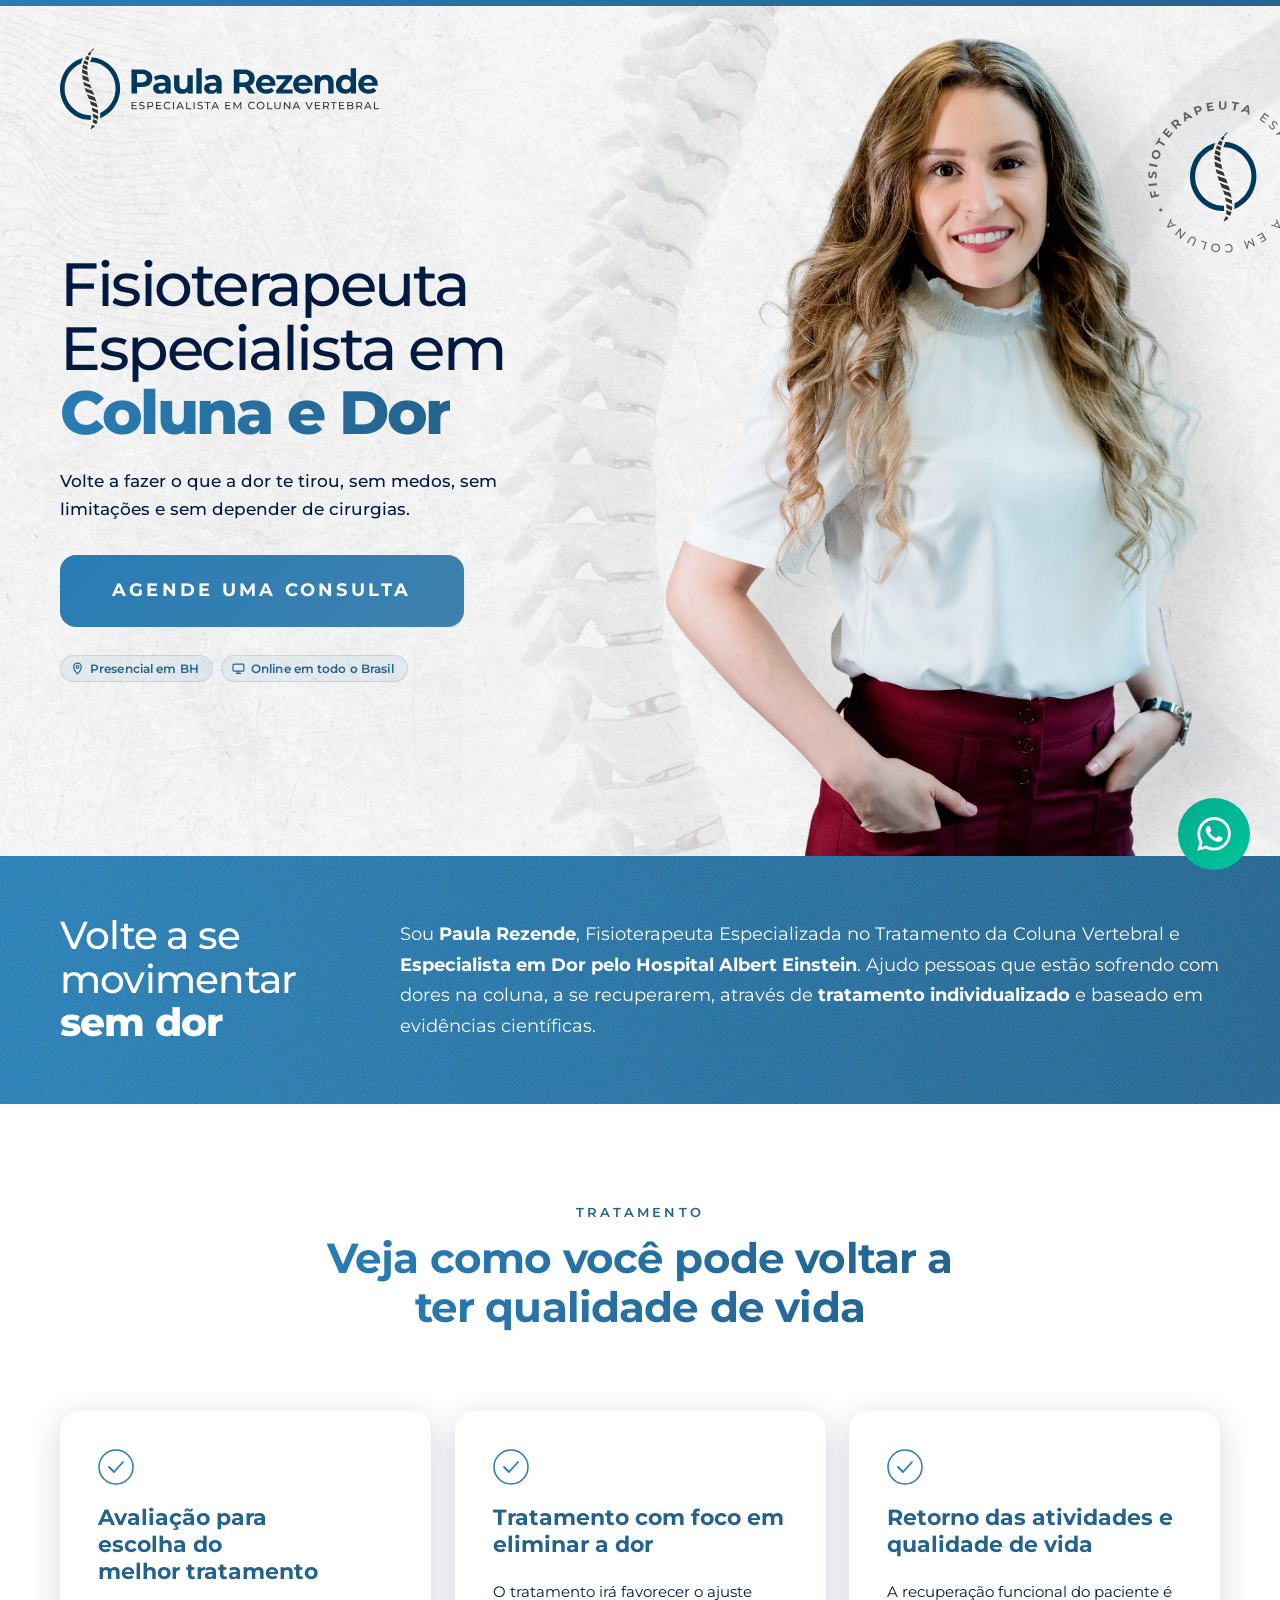
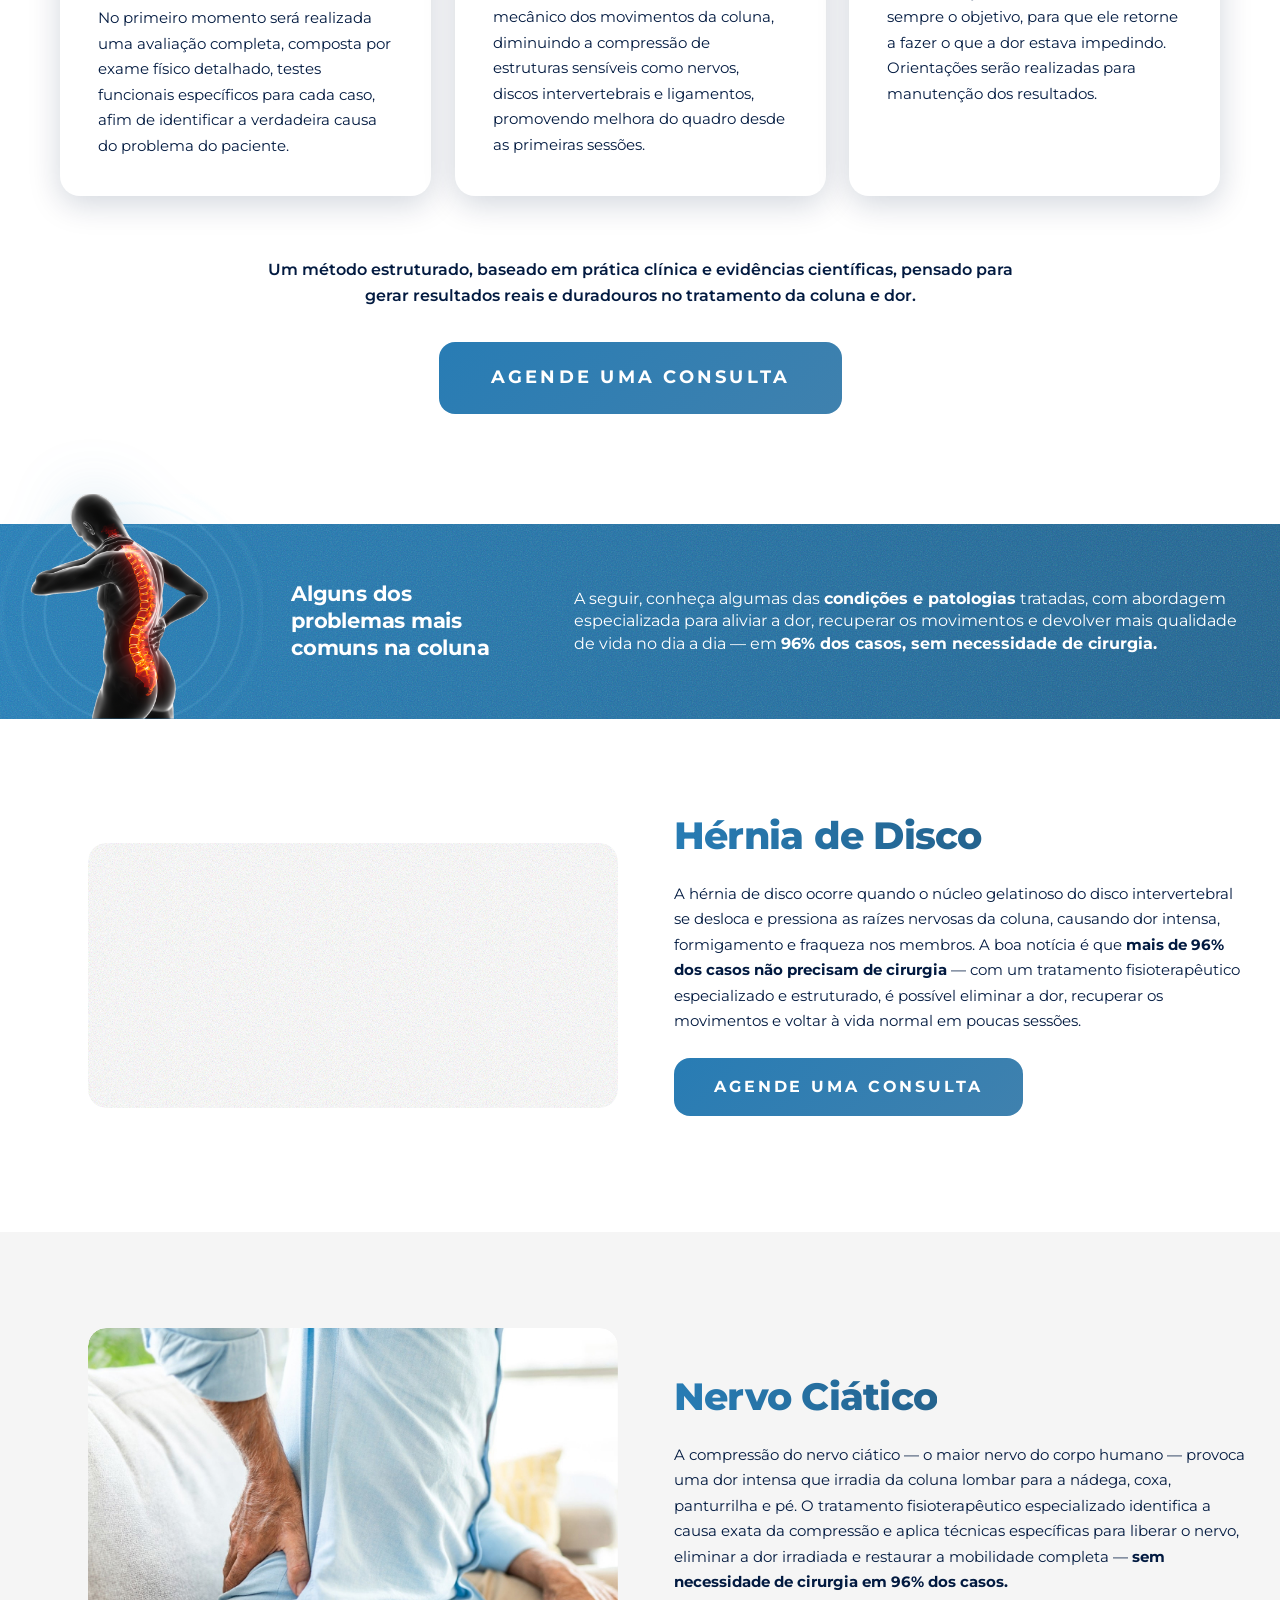
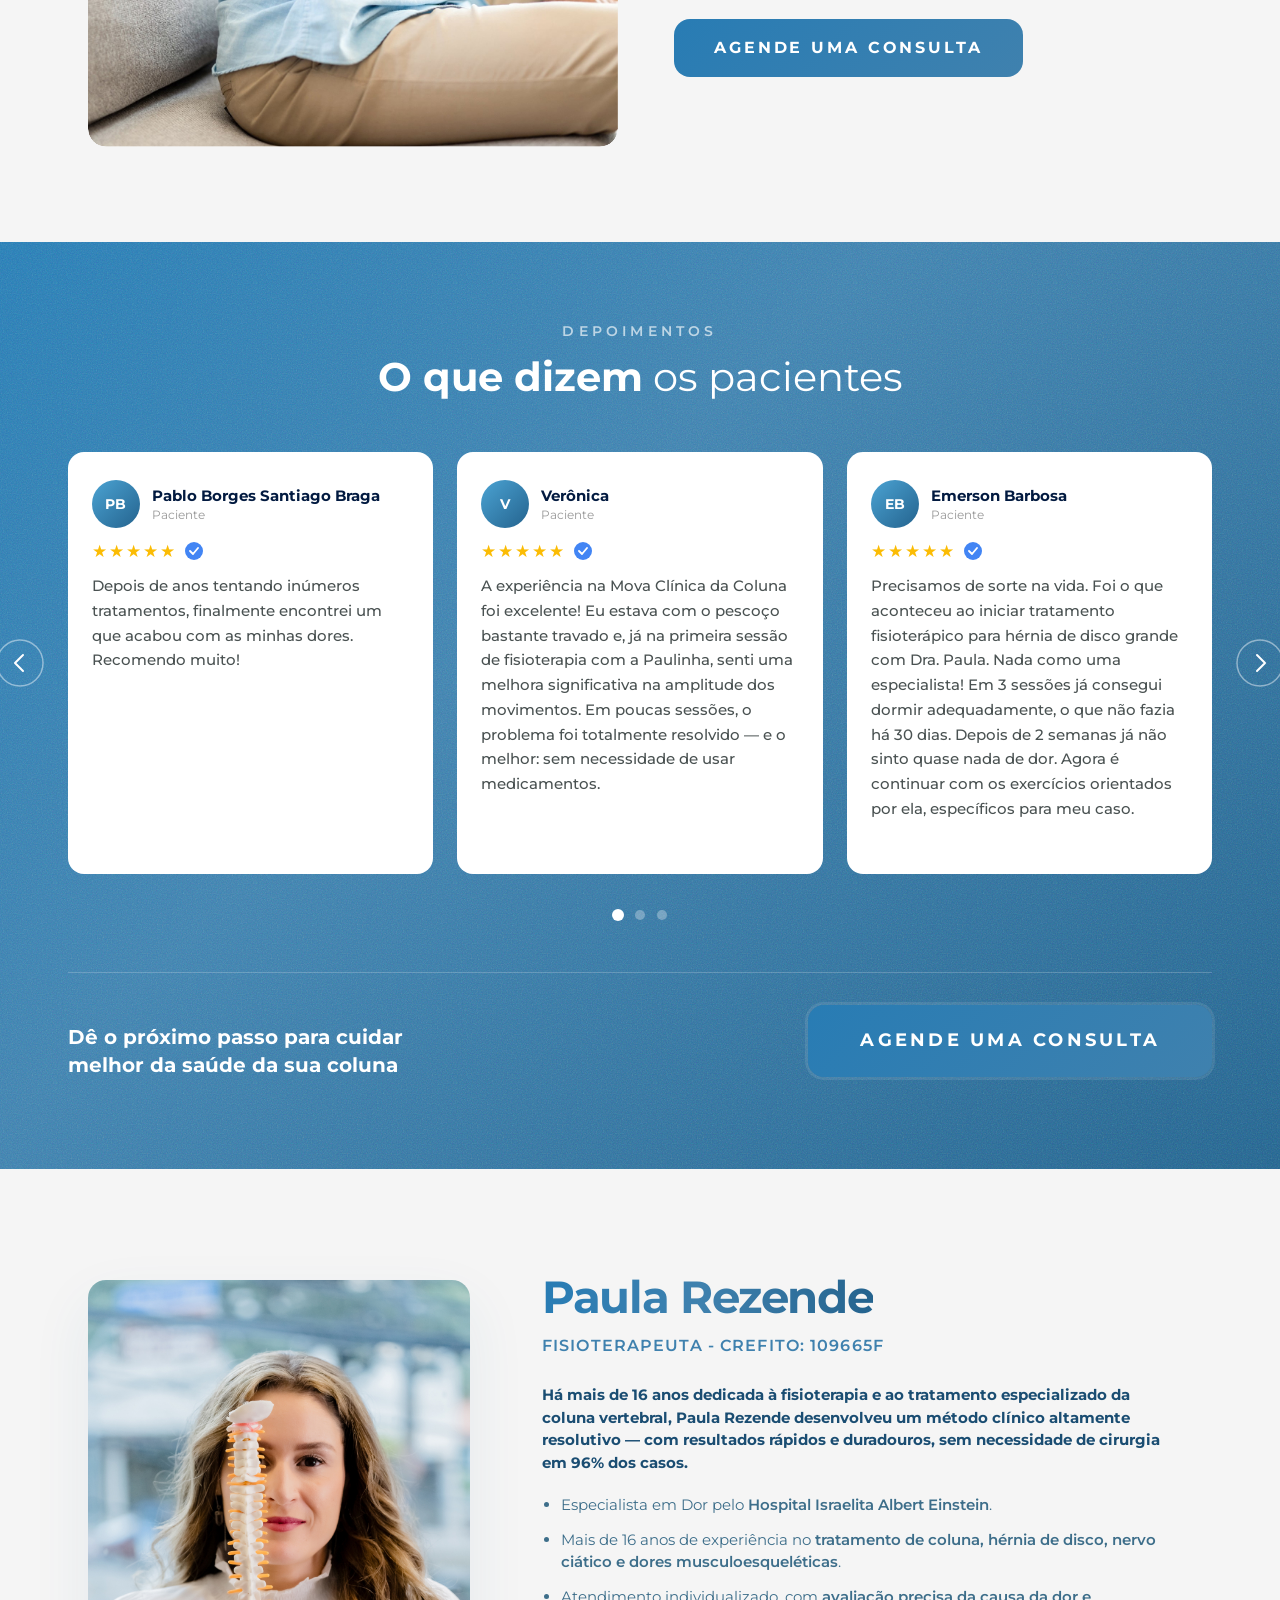
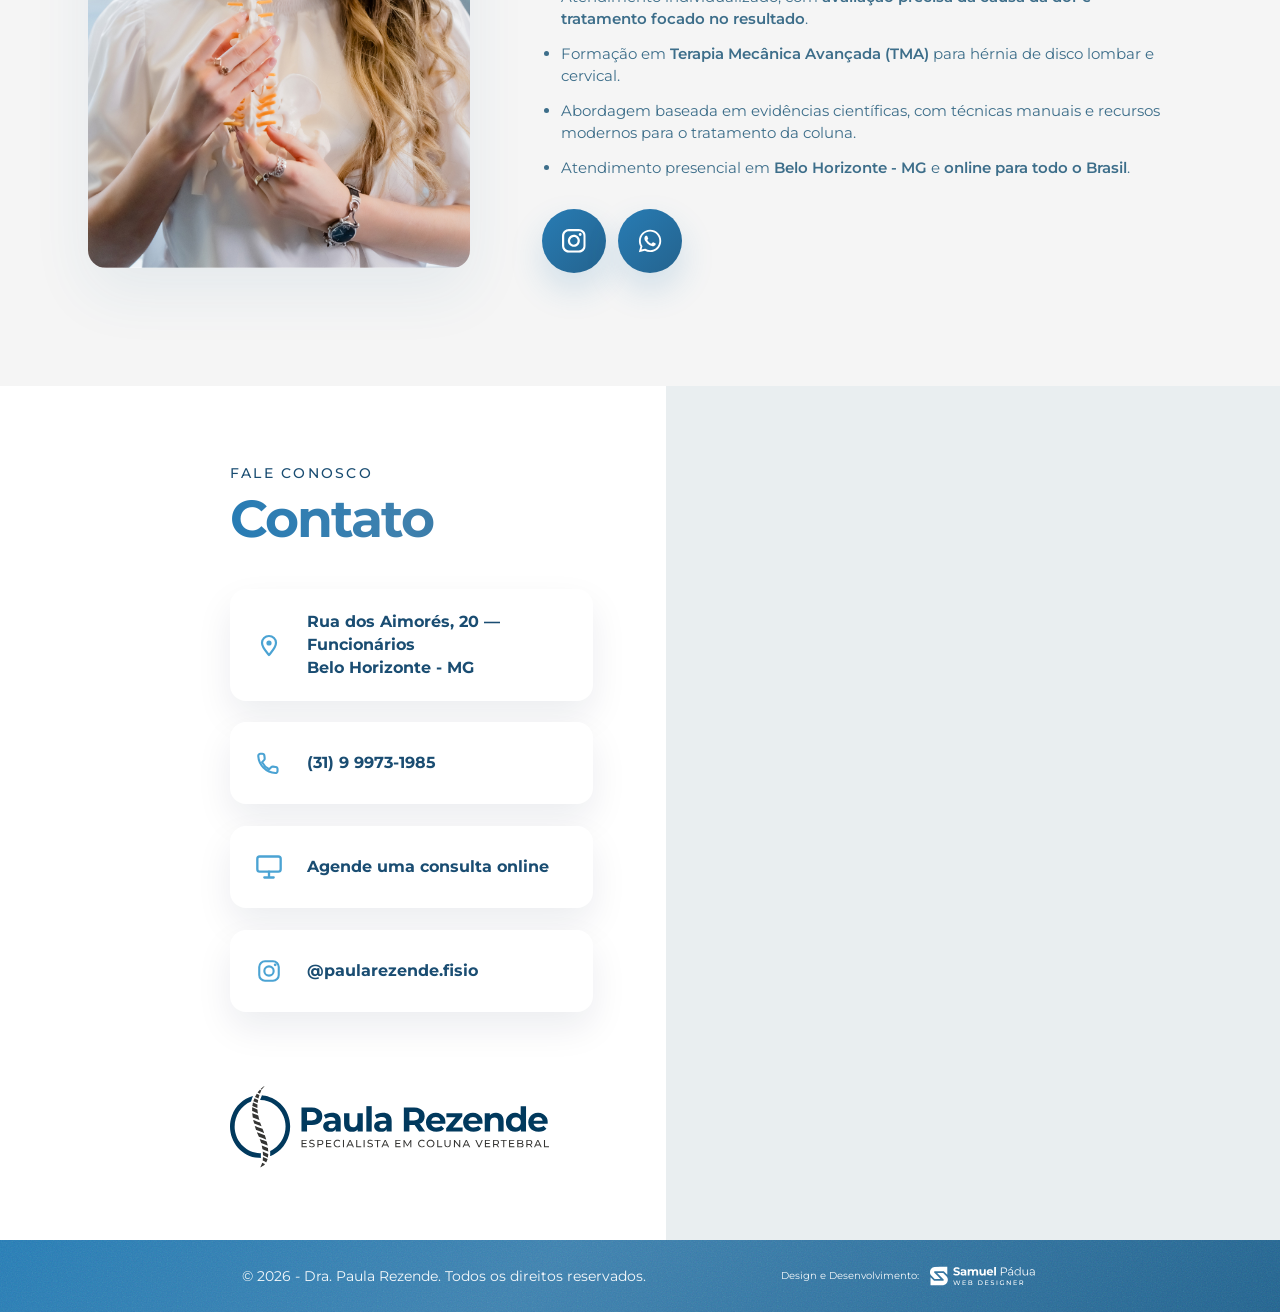
<file: index.html>
<!DOCTYPE html>
<html lang="pt-BR">
<head>
  <meta charset="UTF-8">
  <meta name="viewport" content="width=device-width, initial-scale=1.0">
  <title>Fisioterapeuta em Belo Horizonte - MG | Especialista em Coluna e Dor</title>
  <meta name="description" content="Fisioterapeuta em Belo Horizonte - MG especializada no tratamento de coluna e dor. Atendimento individualizado para aliviar a dor, recuperar os movimentos e melhorar a qualidade de vida.">
  <meta name="robots" content="index,follow">
  <meta property="og:locale" content="pt_BR">
  <meta property="og:type" content="website">
  <meta property="og:site_name" content="Dra. Paula Rezende">
  <meta property="og:title" content="Dra. Paula Rezende — Fisioterapeuta especializada em Coluna e Dor em Belo Horizonte">
  <meta property="og:description" content="Fisioterapeuta em Belo Horizonte - MG especializada no tratamento de coluna e dor. Atendimento individualizado para aliviar a dor e recuperar os movimentos.">
  <meta name="twitter:card" content="summary_large_image">
  <meta name="twitter:title" content="Fisioterapeuta em Belo Horizonte - MG | Especialista em Coluna e Dor">
  <meta name="twitter:description" content="Fisioterapeuta em Belo Horizonte - MG especializada no tratamento de coluna e dor. Atendimento individualizado para aliviar a dor e recuperar os movimentos.">
  <script type="application/ld+json">
    {
      "@context": "https://schema.org",
      "@graph": [
        {
          "@type": "MedicalBusiness",
          "@id": "#business",
          "name": "Dra. Paula Rezende — Fisioterapia em Belo Horizonte",
          "telephone": "+55-31-9-9973-1985",
          "priceRange": "$$",
          "address": {
            "@type": "PostalAddress",
            "streetAddress": "Rua dos Aimorés, 20",
            "addressLocality": "Belo Horizonte",
            "addressRegion": "MG",
            "addressCountry": "BR"
          },
          "sameAs": [
            "https://www.instagram.com/paularezende.fisio/"
          ]
        },
        {
          "@type": "Physician",
          "@id": "#physician",
          "name": "Dra. Paula Rezende",
          "medicalSpecialty": "Physiotherapy",
          "description": "Fisioterapeuta em Belo Horizonte - MG especializada no tratamento de coluna e dor, hérnia de disco, nervo ciático e dores musculoesqueléticas.",
          "identifier": {
            "@type": "PropertyValue",
            "propertyID": "CREFITO",
            "value": "109665F"
          },
          "worksFor": {
            "@id": "#business"
          }
        },
        {
          "@type": "FAQPage",
          "@id": "#faq",
          "mainEntity": [
            {
              "@type": "Question",
              "name": "Hérnia de disco precisa de cirurgia?",
              "acceptedAnswer": {
                "@type": "Answer",
                "text": "A grande maioria dos casos de hérnia de disco pode ser tratada com fisioterapia especializada e exercícios ativos, devolvendo funcionalidade e qualidade de vida."
              }
            },
            {
              "@type": "Question",
              "name": "Quanto tempo leva o tratamento de Fisioterapia?",
              "acceptedAnswer": {
                "@type": "Answer",
                "text": "O tempo varia de acordo com a intensidade da dor, o tempo de evolução do problema e a resposta individual de cada paciente. Em muitos casos, já nas primeiras sessões é possível notar melhora dos sintomas e dos movimentos."
              }
            },
            {
              "@type": "Question",
              "name": "A fisioterapia tem respaldo científico?",
              "acceptedAnswer": {
                "@type": "Answer",
                "text": "Sim. A fisioterapia é uma profissão de saúde regulamentada e reconhecida pelo Conselho Federal de Fisioterapia e Terapia Ocupacional (COFFITO), com ampla base científica para o tratamento de dores musculoesqueléticas, especialmente da coluna vertebral."
              }
            }
          ]
        }
      ]
    }
  </script>
  <link rel="icon" type="image/svg+xml" href="stamp-iso.svg">
  <link rel="preconnect" href="https://fonts.googleapis.com">
  <link rel="preconnect" href="https://fonts.gstatic.com" crossorigin>
  <link href="https://fonts.googleapis.com/css2?family=Montserrat:wght@400;500;600;700;800&display=swap" rel="stylesheet">
  <link rel="stylesheet" href="style.css">
</head>
<body>

  <!-- Borda superior gradiente -->
  <div class="top-bar"></div>

  <!-- ======================== HERO ======================== -->
  <section class="hero">
    <div class="hero-bg"></div>

    <div class="hero-inner">
      <!-- Logo -->
      <header class="hero-header">
        <img src="logo.svg" class="logo" alt="Dra. Paula Rezende Fisioterapeuta">
      </header>

      <!-- Conteúdo principal -->
      <div class="hero-content">

        <!-- Coluna esquerda: texto + CTA -->
        <div class="hero-left">
          <h1>
            Fisioterapeuta<br>
            Especialista em<br>
            <span class="gradient-text">Coluna e Dor</span>
          </h1>

          <p class="subtext">
            Volte a fazer o que a dor te tirou, sem medos, sem limitações e sem depender de cirurgias.
          </p>

          <a href="https://wa.me/5531999731985" class="btn-cta" target="_blank" rel="noopener">
            Agende uma Consulta
          </a>

          <div class="hero-online-tag">
            <span class="hero-online-pill">
              <svg width="13" height="13" viewBox="0 0 24 24" fill="none" aria-hidden="true"><path d="M12 2C8.13 2 5 5.13 5 9c0 5.25 7 13 7 13s7-7.75 7-13c0-3.87-3.13-7-7-7z" stroke="currentColor" stroke-width="2.2" stroke-linejoin="round"/><circle cx="12" cy="9" r="2.5" stroke="currentColor" stroke-width="2"/></svg>
              Presencial em BH
            </span>
            <span class="hero-online-pill">
              <svg width="13" height="13" viewBox="0 0 24 24" fill="none" aria-hidden="true"><rect x="2" y="4" width="20" height="13" rx="2" stroke="currentColor" stroke-width="2.2"/><path d="M8 21h8M12 17v4" stroke="currentColor" stroke-width="2.2" stroke-linecap="round"/></svg>
              Online em todo o Brasil
            </span>
          </div>

        </div>

        <!-- Coluna direita: foto -->
        <div class="hero-right">
          <div class="stamp-wrapper">
            <img src="stamp-txt.svg" class="stamp-txt" alt="">
            <img src="stamp-iso.svg" class="stamp-iso" alt="">
          </div>
          <img src="drapaula.png" class="doctor-img" alt="Dra. Paula Rezende">
        </div>

      </div>
    </div>
  </section>
  <!-- ======================== /HERO ======================== -->

  <!-- ======================== INTRO BLOCK ======================== -->
  <section class="intro-block">
    <div class="intro-inner">

      <div class="intro-left">
        <h2>Volte a se movimentar <strong>sem dor</strong></h2>
      </div>

      <div class="intro-right">
        <p>
          Sou <strong>Paula Rezende</strong>, Fisioterapeuta Especializada no Tratamento da Coluna Vertebral e <strong>Especialista em Dor pelo Hospital Albert Einstein</strong>. Ajudo pessoas que estão sofrendo com dores na coluna, a se recuperarem, através de <strong>tratamento individualizado</strong> e baseado em evidências científicas.
        </p>
      </div>

    </div>
  </section>
  <!-- ======================== /INTRO BLOCK ======================== -->

  <!-- ======================== TREATMENT BLOCK ======================== -->
  <section class="treatment-block">
    <div class="treatment-inner">

      <div class="treatment-header">
        <span class="tagline">Tratamento</span>
        <h2 class="treatment-title">Veja como você pode voltar a<br>ter qualidade de vida</h2>
      </div>

      <div class="cards-grid">

        <div class="card">
          <div class="card-icon">
            <svg width="36" height="36" viewBox="0 0 36 36" fill="none" xmlns="http://www.w3.org/2000/svg">
              <circle cx="18" cy="18" r="17" stroke="#287CB4" stroke-width="1.5"/>
              <path d="M11 18l5 5 9-10" stroke="#287CB4" stroke-width="1.8" stroke-linecap="round" stroke-linejoin="round"/>
            </svg>
          </div>
          <h3>Avaliação para escolha do<br>melhor tratamento</h3>
          <p>No primeiro momento será realizada uma avaliação completa, composta por exame físico detalhado, testes funcionais específicos para cada caso, afim de identificar a verdadeira causa do problema do paciente.</p>
        </div>

        <div class="card">
          <div class="card-icon">
            <svg width="36" height="36" viewBox="0 0 36 36" fill="none" xmlns="http://www.w3.org/2000/svg">
              <circle cx="18" cy="18" r="17" stroke="#287CB4" stroke-width="1.5"/>
              <path d="M11 18l5 5 9-10" stroke="#287CB4" stroke-width="1.8" stroke-linecap="round" stroke-linejoin="round"/>
            </svg>
          </div>
          <h3>Tratamento com foco em<br>eliminar a dor</h3>
          <p>O tratamento irá favorecer o ajuste mecânico dos movimentos da coluna, diminuindo a compressão de estruturas sensíveis como nervos, discos intervertebrais e ligamentos, promovendo melhora do quadro desde as primeiras sessões.</p>
        </div>

        <div class="card">
          <div class="card-icon">
            <svg width="36" height="36" viewBox="0 0 36 36" fill="none" xmlns="http://www.w3.org/2000/svg">
              <circle cx="18" cy="18" r="17" stroke="#287CB4" stroke-width="1.5"/>
              <path d="M11 18l5 5 9-10" stroke="#287CB4" stroke-width="1.8" stroke-linecap="round" stroke-linejoin="round"/>
            </svg>
          </div>
          <h3>Retorno das atividades e<br>qualidade de vida</h3>
          <p>A recuperação funcional do paciente é sempre o objetivo, para que ele retorne a fazer o que a dor estava impedindo. Orientações serão realizadas para manutenção dos resultados.</p>
        </div>

      </div>

      <div class="treatment-footer">
        <p>Um método estruturado, baseado em prática clínica e evidências científicas, pensado para<br>gerar resultados reais e duradouros no tratamento da coluna e dor.</p>
        <a href="https://wa.me/5531999731985" class="btn-cta btn-cta--center" target="_blank" rel="noopener">
          Agende uma Consulta
        </a>
      </div>

    </div>
  </section>
  <!-- ======================== /TREATMENT BLOCK ======================== -->

  <!-- ======================== PROBLEMS BLOCK ======================== -->
  <section class="problems-block">
    <div class="problems-grain"></div>

    <div class="problems-inner">
      <div class="problems-img-col">
        <img src="img1.png" class="problems-img" alt="Coluna vertebral com dor">
      </div>

      <h2 class="problems-headline">Alguns dos<br>problemas mais<br>comuns na coluna</h2>

      <p class="problems-body">A seguir, conheça algumas das <strong>condições e patologias</strong> tratadas, com abordagem especializada para aliviar a dor, recuperar os movimentos e devolver mais qualidade de vida no dia a dia — em <strong>96% dos casos, sem necessidade de cirurgia.</strong></p>
    </div>
  </section>
  <!-- ======================== /PROBLEMS BLOCK ======================== -->

  <!-- ======================== HÉRNIA DE DISCO BLOCK ======================== -->
  <section class="condition-block">
    <div class="condition-inner">

      <div class="condition-media condition-media--video">
        <video autoplay muted loop playsinline>
          <source src="hernia.mp4" type="video/mp4">
        </video>
      </div>

      <div class="condition-text">
        <h2 class="condition-title"><strong>Hérnia de Disco</strong></h2>
        <p class="condition-body">A hérnia de disco ocorre quando o núcleo gelatinoso do disco intervertebral se desloca e pressiona as raízes nervosas da coluna, causando dor intensa, formigamento e fraqueza nos membros. A boa notícia é que <strong>mais de 96% dos casos não precisam de cirurgia</strong> — com um tratamento fisioterapêutico especializado e estruturado, é possível eliminar a dor, recuperar os movimentos e voltar à vida normal em poucas sessões.</p>
        <a href="https://wa.me/5531999731985" class="btn-cta" target="_blank" rel="noopener">
          Agende uma Consulta
        </a>
      </div>

    </div>
  </section>
  <!-- ======================== /HÉRNIA DE DISCO BLOCK ======================== -->

  <!-- ======================== NERVO CIÁTICO BLOCK ======================== -->
  <section class="condition-block condition-block--gray">
    <div class="condition-inner">

      <div class="condition-media">
        <img src="ciatico.jpg" class="condition-img" alt="Dor no nervo ciático">
      </div>

      <div class="condition-text">
        <h2 class="condition-title"><strong>Nervo Ciático</strong></h2>
        <p class="condition-body">A compressão do nervo ciático — o maior nervo do corpo humano — provoca uma dor intensa que irradia da coluna lombar para a nádega, coxa, panturrilha e pé. O tratamento fisioterapêutico especializado identifica a causa exata da compressão e aplica técnicas específicas para liberar o nervo, eliminar a dor irradiada e restaurar a mobilidade completa — <strong>sem necessidade de cirurgia em 96% dos casos.</strong></p>
        <a href="https://wa.me/5531999731985" class="btn-cta" target="_blank" rel="noopener">
          Agende uma Consulta
        </a>
      </div>

    </div>
  </section>
  <!-- ======================== /NERVO CIÁTICO BLOCK ======================== -->

  <!-- ======================== REVIEWS BLOCK ======================== -->
  <section class="reviews-block">
    <div class="reviews-grain"></div>
    <div class="reviews-inner">

      <div class="reviews-header">
        <span class="reviews-tagline">Depoimentos</span>
        <h2 class="reviews-title"><strong>O que dizem</strong> os pacientes</h2>
      </div>

      <div class="reviews-carousel">
        <button class="carousel-btn carousel-btn--prev" aria-label="Anterior">
          <svg width="48" height="48" viewBox="0 0 48 48" fill="none" xmlns="http://www.w3.org/2000/svg">
            <circle cx="24" cy="24" r="23" stroke="rgba(255,255,255,0.45)" stroke-width="1.5"/>
            <path d="M27 16l-8 8 8 8" stroke="white" stroke-width="2" stroke-linecap="round" stroke-linejoin="round"/>
          </svg>
        </button>

        <div class="carousel-viewport">
          <div class="reviews-track">

            <div class="review-card">
              <div class="rc-header">
                <div class="rc-avatar">PB</div>
                <div class="rc-info">
                  <strong class="rc-name">Pablo Borges Santiago Braga</strong>
                  <span class="rc-count">Paciente</span>
                </div>
              </div>
              <div class="rc-stars">
                <span class="rc-stars-icons">★★★★★</span>
                <span class="rc-badge"><svg width="10" height="8" viewBox="0 0 10 8" fill="none"><path d="M1 4l3 3 5-6" stroke="white" stroke-width="1.8" stroke-linecap="round" stroke-linejoin="round"/></svg></span>
              </div>
              <p class="rc-text">Depois de anos tentando inúmeros tratamentos, finalmente encontrei um que acabou com as minhas dores. Recomendo muito!</p>
            </div>

            <div class="review-card">
              <div class="rc-header">
                <div class="rc-avatar">V</div>
                <div class="rc-info">
                  <strong class="rc-name">Verônica</strong>
                  <span class="rc-count">Paciente</span>
                </div>
              </div>
              <div class="rc-stars">
                <span class="rc-stars-icons">★★★★★</span>
                <span class="rc-badge"><svg width="10" height="8" viewBox="0 0 10 8" fill="none"><path d="M1 4l3 3 5-6" stroke="white" stroke-width="1.8" stroke-linecap="round" stroke-linejoin="round"/></svg></span>
              </div>
              <p class="rc-text">A experiência na Mova Clínica da Coluna foi excelente! Eu estava com o pescoço bastante travado e, já na primeira sessão de fisioterapia com a Paulinha, senti uma melhora significativa na amplitude dos movimentos. Em poucas sessões, o problema foi totalmente resolvido — e o melhor: sem necessidade de usar medicamentos.</p>
            </div>

            <div class="review-card">
              <div class="rc-header">
                <div class="rc-avatar">EB</div>
                <div class="rc-info">
                  <strong class="rc-name">Emerson Barbosa</strong>
                  <span class="rc-count">Paciente</span>
                </div>
              </div>
              <div class="rc-stars">
                <span class="rc-stars-icons">★★★★★</span>
                <span class="rc-badge"><svg width="10" height="8" viewBox="0 0 10 8" fill="none"><path d="M1 4l3 3 5-6" stroke="white" stroke-width="1.8" stroke-linecap="round" stroke-linejoin="round"/></svg></span>
              </div>
              <p class="rc-text">Precisamos de sorte na vida. Foi o que aconteceu ao iniciar tratamento fisioterápico para hérnia de disco grande com Dra. Paula. Nada como uma especialista! Em 3 sessões já consegui dormir adequadamente, o que não fazia há 30 dias. Depois de 2 semanas já não sinto quase nada de dor. Agora é continuar com os exercícios orientados por ela, específicos para meu caso.</p>
            </div>

            <div class="review-card">
              <div class="rc-header">
                <div class="rc-avatar">ER</div>
                <div class="rc-info">
                  <strong class="rc-name">Elisane Reis</strong>
                  <span class="rc-count">Paciente</span>
                </div>
              </div>
              <div class="rc-stars">
                <span class="rc-stars-icons">★★★★★</span>
                <span class="rc-badge"><svg width="10" height="8" viewBox="0 0 10 8" fill="none"><path d="M1 4l3 3 5-6" stroke="white" stroke-width="1.8" stroke-linecap="round" stroke-linejoin="round"/></svg></span>
              </div>
              <p class="rc-text">Se pudesse daria mil estrelas. Paula é uma profissional competente, muito gentil e extremamente eficaz, dedicada e interessada em seu conhecimento. Posso atestar, pois trabalho em área correlata, sou Neurologista. Depois de muito tempo com dor intensa diária, cervical e lombar com irradiação para braço e perna, deixei de sentir dor e pude retornar às atividades físicas. O resultado foi notável. Recomendo com segurança.</p>
            </div>

            <div class="review-card">
              <div class="rc-header">
                <div class="rc-avatar">HP</div>
                <div class="rc-info">
                  <strong class="rc-name">Heider Pinheiro</strong>
                  <span class="rc-count">Paciente</span>
                </div>
              </div>
              <div class="rc-stars">
                <span class="rc-stars-icons">★★★★★</span>
                <span class="rc-badge"><svg width="10" height="8" viewBox="0 0 10 8" fill="none"><path d="M1 4l3 3 5-6" stroke="white" stroke-width="1.8" stroke-linecap="round" stroke-linejoin="round"/></svg></span>
              </div>
              <p class="rc-text">Dr. Paula super indico. Cheguei na clínica sem andar, não conseguia amarrar meu cadarço do tênis. Graças a ela, voltei a fazer musculação e quase todos os exercícios com a mobilidade perfeita. Só tenho que agradecer.</p>
            </div>

            <div class="review-card">
              <div class="rc-header">
                <div class="rc-avatar">SF</div>
                <div class="rc-info">
                  <strong class="rc-name">Sálvio Franco</strong>
                  <span class="rc-count">Paciente</span>
                </div>
              </div>
              <div class="rc-stars">
                <span class="rc-stars-icons">★★★★★</span>
                <span class="rc-badge"><svg width="10" height="8" viewBox="0 0 10 8" fill="none"><path d="M1 4l3 3 5-6" stroke="white" stroke-width="1.8" stroke-linecap="round" stroke-linejoin="round"/></svg></span>
              </div>
              <p class="rc-text">Cheguei lá depois de uma crise aguda de lombalgia. Não estava nem andando. Com poucas semanas já fiquei sem dor.</p>
            </div>

            <div class="review-card">
              <div class="rc-header">
                <div class="rc-avatar">TC</div>
                <div class="rc-info">
                  <strong class="rc-name">Tadêu Casttro</strong>
                  <span class="rc-count">Paciente</span>
                </div>
              </div>
              <div class="rc-stars">
                <span class="rc-stars-icons">★★★★★</span>
                <span class="rc-badge"><svg width="10" height="8" viewBox="0 0 10 8" fill="none"><path d="M1 4l3 3 5-6" stroke="white" stroke-width="1.8" stroke-linecap="round" stroke-linejoin="round"/></svg></span>
              </div>
              <p class="rc-text">Fui à clínica com uma dor insuportável no pescoço e na região lombar. Tinha dificuldades em realizar qualquer movimento, inclusive para sair da cama pela manhã. Nos primeiros dias de tratamento, a Paula me deixou quase curado da lombar e o pescoço já não doía nada. No final do tratamento, toda a coluna estava totalmente sem dor. Os exercícios aplicados pela Paula foram perfeitos. Uma clínica exemplar.</p>
            </div>

          </div>
        </div>

        <button class="carousel-btn carousel-btn--next" aria-label="Próximo">
          <svg width="48" height="48" viewBox="0 0 48 48" fill="none" xmlns="http://www.w3.org/2000/svg">
            <circle cx="24" cy="24" r="23" stroke="rgba(255,255,255,0.45)" stroke-width="1.5"/>
            <path d="M21 16l8 8-8 8" stroke="white" stroke-width="2" stroke-linecap="round" stroke-linejoin="round"/>
          </svg>
        </button>
      </div>

      <div class="reviews-pagination" aria-label="Navegação dos depoimentos"></div>

      <div class="reviews-footer">
        <div class="reviews-divider"></div>
        <div class="reviews-cta-row">
          <p class="reviews-cta-text">Dê o próximo passo para cuidar<br>melhor da saúde da sua coluna</p>
          <a href="https://wa.me/5531999731985" class="btn-cta" target="_blank" rel="noopener">
            Agende uma Consulta
          </a>
        </div>
      </div>

    </div>
  </section>
  <!-- ======================== /REVIEWS BLOCK ======================== -->

  <!-- ======================== PROFILE BLOCK ======================== -->
  <section class="profile-block">
    <div class="profile-inner">
      <div class="profile-media">
        <img src="profile.jpg" alt="Dra. Paula Rezende" class="profile-image">
      </div>

      <div class="profile-content">
        <h2 class="profile-title">Paula Rezende</h2>
        <p class="profile-meta">FISIOTERAPEUTA - CREFITO: 109665F</p>

        <div class="profile-body">
          <p><strong>Há mais de 16 anos dedicada à fisioterapia e ao tratamento especializado da coluna vertebral, Paula Rezende desenvolveu um método clínico altamente resolutivo — com resultados rápidos e duradouros, sem necessidade de cirurgia em 96% dos casos.</strong></p>

          <ul>
            <li>Especialista em Dor pelo <span style="font-weight:600">Hospital Israelita Albert Einstein</span>.</li>
            <li>Mais de 16 anos de experiência no <span style="font-weight:600">tratamento de coluna, hérnia de disco, nervo ciático e dores musculoesqueléticas</span>.</li>
            <li>Atendimento individualizado, com <span style="font-weight:600">avaliação precisa da causa da dor e tratamento focado no resultado</span>.</li>
            <li>Formação em <span style="font-weight:600">Terapia Mecânica Avançada (TMA)</span> para hérnia de disco lombar e cervical.</li>
            <li>Abordagem baseada em evidências científicas, com técnicas manuais e recursos modernos para o tratamento da coluna.</li>
            <li>Atendimento presencial em <span style="font-weight:600">Belo Horizonte - MG</span> e <span style="font-weight:600">online para todo o Brasil</span>.</li>
          </ul>
        </div>

        <div class="profile-socials" aria-label="Redes sociais de Paula Rezende">
          <a href="https://www.instagram.com/paularezende.fisio/" class="profile-social-btn" target="_blank" rel="noopener" aria-label="Instagram de Paula Rezende">
            <img src="ig-icon.svg" alt="" class="profile-social-icon" aria-hidden="true">
          </a>

          <a href="https://wa.me/5531999731985" class="profile-social-btn" target="_blank" rel="noopener" aria-label="WhatsApp de Paula Rezende">
            <img src="wpp-icon.svg" alt="" class="profile-social-icon" aria-hidden="true">
          </a>
        </div>
      </div>
    </div>
  </section>
  <!-- ======================== /PROFILE BLOCK ======================== -->


  <!-- ======================== CONTACT BLOCK ======================== -->
  <section class="contact-block">
    <div class="contact-inner">
      <div class="contact-panel">
        <div class="contact-header">
          <span class="contact-tagline">Fale Conosco</span>
          <h2 class="contact-title">Contato</h2>
        </div>

        <div class="contact-cards">
          <a href="https://maps.google.com/?q=Rua+dos+Aimorés,+20,+Funcionários,+Belo+Horizonte+-+MG" class="contact-card contact-card--featured" target="_blank" rel="noopener" aria-label="Abrir endereço no mapa">
            <span class="contact-card-icon" aria-hidden="true">
              <svg width="28" height="28" viewBox="0 0 28 28" fill="none" xmlns="http://www.w3.org/2000/svg">
                <path d="M14 24C17.5 19.7 21 16.5 21 11.8C21 7.9 17.9 5 14 5C10.1 5 7 7.9 7 11.8C7 16.5 10.5 19.7 14 24Z" stroke="currentColor" stroke-width="2.2" stroke-linejoin="round"/>
                <circle cx="14" cy="12" r="2.6" fill="currentColor"/>
              </svg>
            </span>
            <span class="contact-card-text">Rua dos Aimorés, 20 — Funcionários<br>Belo Horizonte - MG</span>
          </a>

          <a href="https://wa.me/5531999731985" class="contact-card" target="_blank" rel="noopener" aria-label="Falar no WhatsApp">
            <span class="contact-card-icon" aria-hidden="true">
              <svg width="28" height="28" viewBox="0 0 28 28" fill="none" xmlns="http://www.w3.org/2000/svg">
                <path d="M20.7149 17.9587L17.9699 17.6454C17.3107 17.57 16.6624 17.7971 16.1849 18.263L14.1966 20.2514C11.1382 18.6952 8.62822 16.1966 7.07201 13.1267L9.07199 11.1267C9.53782 10.6608 9.76491 10.0126 9.68949 9.35339L9.37616 6.6317C9.24782 5.55628 8.34782 4.75 7.26074 4.75H5.38907C4.18574 4.75 3.18574 5.75 3.26074 6.95339C3.83066 16.1267 11.173 23.4574 20.3349 24.0273C21.5382 24.1027 22.5382 23.1027 22.5382 21.8993V20.0277C22.55 18.9523 21.7907 18.0871 20.7149 17.9587Z" stroke="currentColor" stroke-width="2.1" stroke-linejoin="round"/>
              </svg>
            </span>
            <span class="contact-card-text">(31) 9 9973-1985</span>
          </a>

          <a href="https://wa.me/5531999731985" class="contact-card" target="_blank" rel="noopener" aria-label="Atendimento online pelo WhatsApp">
            <span class="contact-card-icon" aria-hidden="true">
              <svg width="28" height="28" viewBox="0 0 24 24" fill="none" xmlns="http://www.w3.org/2000/svg">
                <rect x="2" y="3" width="20" height="13" rx="2" stroke="currentColor" stroke-width="2"/>
                <path d="M8 21h8M12 16v5" stroke="currentColor" stroke-width="2" stroke-linecap="round"/>
              </svg>
            </span>
            <span class="contact-card-text">Agende uma consulta online</span>
          </a>

          <a href="https://www.instagram.com/paularezende.fisio/" class="contact-card" target="_blank" rel="noopener" aria-label="Abrir Instagram">
            <span class="contact-card-icon" aria-hidden="true">
              <svg width="28" height="28" viewBox="0 0 28 28" fill="none" xmlns="http://www.w3.org/2000/svg">
                <rect x="4.25" y="4.25" width="19.5" height="19.5" rx="5.75" stroke="currentColor" stroke-width="2.1"/>
                <circle cx="14" cy="14" r="4.65" stroke="currentColor" stroke-width="2.1"/>
                <circle cx="20.2" cy="7.8" r="1.4" fill="currentColor"/>
              </svg>
            </span>
            <span class="contact-card-text">@paularezende.fisio</span>
          </a>
        </div>

        <div class="contact-brand">
          <img src="logo.svg" alt="Dra. Paula Rezende Fisioterapeuta" class="contact-logo">
        </div>
      </div>

      <div class="contact-map-wrap">
        <iframe
          class="contact-map"
          title="Mapa da clínica Dra. Paula Rezende"
          loading="lazy"
          referrerpolicy="no-referrer-when-downgrade"
          src="https://www.google.com/maps?q=Rua+dos+Aimorés,+20,+Funcionários,+Belo+Horizonte,+MG&z=17&output=embed">
        </iframe>
      </div>
    </div>
  </section>
  <!-- ======================== /CONTACT BLOCK ======================== -->

  <!-- ======================== FOOTER ======================== -->
  <footer class="site-footer">
    <div class="site-footer-grain"></div>
    <div class="site-footer-inner">
      <p class="site-footer-copy">© <span id="footer-year"></span> - Dra. Paula Rezende. Todos os direitos reservados.</p>

      <a href="https://samuelpadua.com.br/" class="site-footer-credit" target="_blank" rel="noopener" aria-label="Design e Desenvolvimento por Samuel Pádua Web Designer">
        <span class="site-footer-credit-text">Design e Desenvolvimento:</span>
        <img src="logo-samuel.svg" alt="Samuel Pádua Web Designer" class="site-footer-credit-logo">
      </a>
    </div>
  </footer>
  <!-- ======================== /FOOTER ======================== -->

  <!-- WhatsApp flutuante -->
  <a href="https://wa.me/5531999731985" class="whatsapp-float" target="_blank" rel="noopener" aria-label="Fale pelo WhatsApp">
    <span class="wpp-badge">Fale comigo agora!</span>
    <svg width="30" height="30" viewBox="0 0 57 57" fill="none" xmlns="http://www.w3.org/2000/svg">
      <path fill-rule="evenodd" clip-rule="evenodd" d="M47.4216 9.51921C42.4222 4.51401 35.7735 1.75635 28.6904 1.75342C14.0949 1.75342 2.21626 13.6317 2.21039 28.2311C2.20844 32.8981 3.42761 37.4539 5.74495 41.4695L1.98828 55.1909L16.0257 51.5086C19.8936 53.6185 24.2481 54.7304 28.6796 54.7317H28.6907C43.2846 54.7317 55.1645 42.8524 55.1701 28.2523C55.173 21.1767 52.4212 14.5241 47.4216 9.51921ZM28.6904 50.2598H28.6813C24.7322 50.2581 20.8591 49.1968 17.4794 47.1919L16.6761 46.7148L8.34605 48.9L10.5695 40.7784L10.046 39.9457C7.84279 36.4415 6.67939 32.3913 6.68135 28.2328C6.68592 16.0981 16.5593 6.22568 28.6992 6.22568C34.5779 6.22763 40.1039 8.51986 44.2592 12.68C48.4144 16.8401 50.7014 22.3698 50.6994 28.2507C50.6942 40.3863 40.8215 50.2598 28.6904 50.2598ZM40.7628 33.7761C40.1013 33.4448 36.8482 31.8446 36.2416 31.6235C35.6356 31.4027 35.194 31.2928 34.7533 31.9549C34.312 32.617 33.0443 34.1075 32.6581 34.5488C32.2719 34.9904 31.8864 35.0459 31.2246 34.7145C30.5629 34.3834 28.4311 33.6845 25.9037 31.4304C23.937 29.676 22.6092 27.5094 22.223 26.8473C21.8375 26.1845 22.2198 25.861 22.5133 25.497C23.2296 24.6075 23.9468 23.6751 24.1673 23.2338C24.3881 22.7922 24.2775 22.4057 24.1118 22.0746C23.9468 21.7436 22.6236 18.4869 22.0724 17.1617C21.5348 15.8721 20.9898 16.0463 20.5834 16.026C20.1979 16.0068 19.7566 16.0029 19.3154 16.0029C18.8744 16.0029 18.1575 16.1682 17.5508 16.831C16.9445 17.4934 15.2355 19.0939 15.2355 22.3505C15.2355 25.6072 17.6063 28.7533 17.937 29.1949C18.2677 29.6365 22.6027 36.3195 29.2396 39.1851C30.8182 39.8674 32.0505 40.2741 33.0116 40.5791C34.5968 41.0827 36.0387 41.0116 37.1789 40.8413C38.4503 40.6512 41.0932 39.2406 41.645 37.6952C42.1962 36.1496 42.1962 34.825 42.0305 34.5488C41.8655 34.2729 41.4242 34.1075 40.7628 33.7761Z" fill="white"/>
    </svg>
  </a>

  <script>
    (function () {
      var track = document.querySelector('.reviews-track');
      if (!track) return;
      var originalCards = Array.from(track.querySelectorAll('.review-card')).map(function (card) {
        return card.cloneNode(true);
      });
      var viewport = track.closest('.carousel-viewport');
      var pagination = document.querySelector('.reviews-pagination');
      var prevBtn = document.querySelector('.carousel-btn--prev');
      var nextBtn = document.querySelector('.carousel-btn--next');
      var total = originalCards.length;
      var perView = 3;
      var gap = 24;
      var cloneCount = Math.min(perView, total);
      var autoPlayDelay = 8000;
      var current = 0;
      var virtualIndex = cloneCount;
      var cardWidth = 0;
      var renderedCards = [];
      var pageStops = [];
      var autoPlayId = null;
      var transitionMs = 420;

      function getMaxIndex() {
        return Math.max(0, total - perView);
      }

      function getPerView() {
        var viewportWidth = window.innerWidth;
        if (viewportWidth <= 680) return 1;
        if (viewportWidth <= 1080) return 2;
        return 3;
      }

      function normalizeIndex(index) {
        return ((index % total) + total) % total;
      }

      function rebuildTrack() {
        track.innerHTML = '';

        originalCards.slice(total - cloneCount).forEach(function (card) {
          track.appendChild(card.cloneNode(true));
        });

        originalCards.forEach(function (card) {
          track.appendChild(card.cloneNode(true));
        });

        originalCards.slice(0, cloneCount).forEach(function (card) {
          track.appendChild(card.cloneNode(true));
        });

        renderedCards = Array.from(track.querySelectorAll('.review-card'));
      }

      function buildPageStops() {
        var maxIndex = getMaxIndex();
        pageStops = [];

        for (var i = 0; i <= maxIndex; i += perView) {
          pageStops.push(i);
        }

        if (!pageStops.length || pageStops[pageStops.length - 1] !== maxIndex) {
          pageStops.push(maxIndex);
        }
      }

      function renderPagination() {
        if (!pagination) return;
        pagination.innerHTML = '';

        pageStops.forEach(function (stop, index) {
          var dot = document.createElement('button');
          dot.type = 'button';
          dot.className = 'reviews-dot';
          dot.setAttribute('aria-label', 'Ir para o grupo ' + (index + 1) + ' de depoimentos');
          dot.addEventListener('click', function () {
            goTo(stop);
            restartAutoPlay();
          });
          pagination.appendChild(dot);
        });
      }

      function updatePagination() {
        if (!pagination) return;
        var dots = Array.from(pagination.querySelectorAll('.reviews-dot'));
        var activeIndex = 0;

        pageStops.forEach(function (stop, index) {
          if (current >= stop) activeIndex = index;
        });

        dots.forEach(function (dot, index) {
          var isActive = index === activeIndex;
          dot.classList.toggle('is-active', isActive);
          dot.setAttribute('aria-pressed', isActive ? 'true' : 'false');
        });
      }

      function stopAutoPlay() {
        if (autoPlayId) {
          window.clearInterval(autoPlayId);
          autoPlayId = null;
        }
      }

      function startAutoPlay() {
        if (total <= perView) return;
        stopAutoPlay();
        autoPlayId = window.setInterval(function () {
          stepBy(1);
        }, autoPlayDelay);
      }

      function restartAutoPlay() {
        startAutoPlay();
      }

      function updateControls() {
        prevBtn.style.opacity = '1';
        prevBtn.style.pointerEvents = 'auto';
        nextBtn.style.opacity = '1';
        nextBtn.style.pointerEvents = 'auto';
      }

      function applyTransform(animate) {
        track.style.transition = animate === false ? 'none' : 'transform ' + transitionMs + 'ms cubic-bezier(0.4, 0, 0.2, 1)';
        track.style.transform = 'translateX(-' + (virtualIndex * (cardWidth + gap)) + 'px)';
      }

      function snapToCurrent() {
        virtualIndex = current + cloneCount;
        applyTransform(false);
      }

      function init() {
        perView = Math.min(getPerView(), total);
        cloneCount = Math.min(perView, total);
        current = normalizeIndex(current);
        rebuildTrack();
        cardWidth = (viewport.offsetWidth - gap * (perView - 1)) / perView;
        renderedCards.forEach(function (c) {
          c.style.width = cardWidth + 'px';
          c.style.flex = '0 0 ' + cardWidth + 'px';
        });
        buildPageStops();
        renderPagination();
        snapToCurrent();
        updateControls();
        updatePagination();
        startAutoPlay();
      }

      function goTo(index, animate) {
        current = normalizeIndex(index);
        virtualIndex = current + cloneCount;
        applyTransform(animate);
        updateControls();
        updatePagination();
      }

      function stepBy(delta) {
        current = normalizeIndex(current + delta);
        virtualIndex += delta;
        applyTransform(true);
        updateControls();
        updatePagination();
      }

      prevBtn.addEventListener('click', function () {
        stepBy(-1);
        restartAutoPlay();
      });
      nextBtn.addEventListener('click', function () {
        stepBy(1);
        restartAutoPlay();
      });
      track.addEventListener('transitionend', function () {
        if (virtualIndex < cloneCount || virtualIndex >= total + cloneCount) {
          snapToCurrent();
        }
      });
      window.addEventListener('resize', init);
      track.addEventListener('mouseenter', stopAutoPlay);
      track.addEventListener('mouseleave', startAutoPlay);

      var touchStartX = 0;
      var touchStartY = 0;
      var isDragging = false;
      viewport.addEventListener('touchstart', function (e) {
        touchStartX = e.touches[0].clientX;
        touchStartY = e.touches[0].clientY;
        isDragging = true;
        stopAutoPlay();
      }, { passive: true });
      viewport.addEventListener('touchend', function (e) {
        if (!isDragging) return;
        isDragging = false;
        var dx = e.changedTouches[0].clientX - touchStartX;
        var dy = e.changedTouches[0].clientY - touchStartY;
        if (Math.abs(dx) > Math.abs(dy) && Math.abs(dx) > 40) {
          stepBy(dx < 0 ? 1 : -1);
        }
        restartAutoPlay();
      }, { passive: true });

      init();
    })();

    (function () {
      var items = Array.from(document.querySelectorAll('.faq-item'));
      if (!items.length) return;

      function setOpenState(item, shouldOpen) {
        var button = item.querySelector('.faq-question');
        item.classList.toggle('is-open', shouldOpen);
        button.setAttribute('aria-expanded', shouldOpen ? 'true' : 'false');
      }

      items.forEach(function (item) {
        var button = item.querySelector('.faq-question');
        button.addEventListener('click', function () {
          var willOpen = !item.classList.contains('is-open');
          items.forEach(function (currentItem) {
            setOpenState(currentItem, false);
          });
          setOpenState(item, willOpen);
        });
      });
    })();

    (function () {
      var revealGroups = [
        { selector: '.intro-left', effect: 'left' },
        { selector: '.intro-right', effect: 'right' },
        { selector: '.treatment-header', effect: 'up' },
        { selector: '.cards-grid .card', effect: 'zoom', stagger: 90 },
        { selector: '.treatment-footer', effect: 'up', delay: 140 },
        { selector: '.problems-img-col', effect: 'left' },
        { selector: '.problems-headline', effect: 'up', delay: 60 },
        { selector: '.problems-body', effect: 'right', delay: 120 },
        { selector: '.reviews-header', effect: 'up' },
        { selector: '.reviews-carousel', effect: 'zoom', delay: 80 },
        { selector: '.reviews-pagination', effect: 'up', delay: 140 },
        { selector: '.reviews-footer', effect: 'up', delay: 180 },
        { selector: '.profile-media', effect: 'left' },
        { selector: '.profile-content', effect: 'right', delay: 70 },
        { selector: '.faq-header', effect: 'up' },
        { selector: '.faq-item', effect: 'up', stagger: 80 },
        { selector: '.faq-footer', effect: 'up', delay: 140 },
        { selector: '.contact-header', effect: 'up' },
        { selector: '.contact-cards .contact-card', effect: 'zoom', stagger: 90 },
        { selector: '.contact-brand', effect: 'up', delay: 150 },
        { selector: '.contact-map-wrap', effect: 'right', delay: 80 },
        { selector: '.site-footer-inner', effect: 'up' }
      ];
      var elements = [];
      var prefersReducedMotion = window.matchMedia('(prefers-reduced-motion: reduce)').matches;

      function registerReveal(node, effect, delay) {
        if (!node || node.classList.contains('reveal-item')) return;
        node.classList.add('reveal-item');
        node.setAttribute('data-reveal', effect || 'up');
        node.style.setProperty('--reveal-delay', (delay || 0) + 'ms');
        elements.push(node);
      }

      revealGroups.forEach(function (group) {
        var nodes = Array.from(document.querySelectorAll(group.selector));
        nodes.forEach(function (node, index) {
          registerReveal(node, group.effect, (group.delay || 0) + ((group.stagger || 0) * index));
        });
      });

      Array.from(document.querySelectorAll('.condition-block')).forEach(function (block, index) {
        var media = block.querySelector('.condition-media');
        var text = block.querySelector('.condition-text');
        var mediaEffect = index % 2 === 0 ? 'left' : 'right';
        var textEffect = index % 2 === 0 ? 'right' : 'left';
        registerReveal(media, mediaEffect, 0);
        registerReveal(text, textEffect, 70);
      });

      if (!elements.length) return;

      if (prefersReducedMotion || !('IntersectionObserver' in window)) {
        elements.forEach(function (element) {
          element.classList.add('is-visible');
        });
        return;
      }

      window.requestAnimationFrame(function () {
        window.requestAnimationFrame(function () {
          var observer = new IntersectionObserver(function (entries) {
            entries.forEach(function (entry) {
              if (!entry.isIntersecting) return;
              entry.target.classList.add('is-visible');
              observer.unobserve(entry.target);
            });
          }, {
            threshold: 0.16,
            rootMargin: '0px 0px -10% 0px'
          });

          elements.forEach(function (element) {
            observer.observe(element);
          });

          function revealNearBottom() {
            var scrollBottom = window.scrollY + window.innerHeight;
            var docHeight = document.documentElement.scrollHeight;
            if (docHeight - scrollBottom < 80) {
              elements.forEach(function (el) {
                if (!el.classList.contains('is-visible')) {
                  el.classList.add('is-visible');
                  observer.unobserve(el);
                }
              });
            }
          }
          window.addEventListener('scroll', revealNearBottom, { passive: true });
          revealNearBottom();
        });
      });
    })();

    (function () {
      var yearEl = document.getElementById('footer-year');
      if (!yearEl) return;
      yearEl.textContent = new Date().getFullYear();
    })();
  </script>
</body>
</html>
</file>
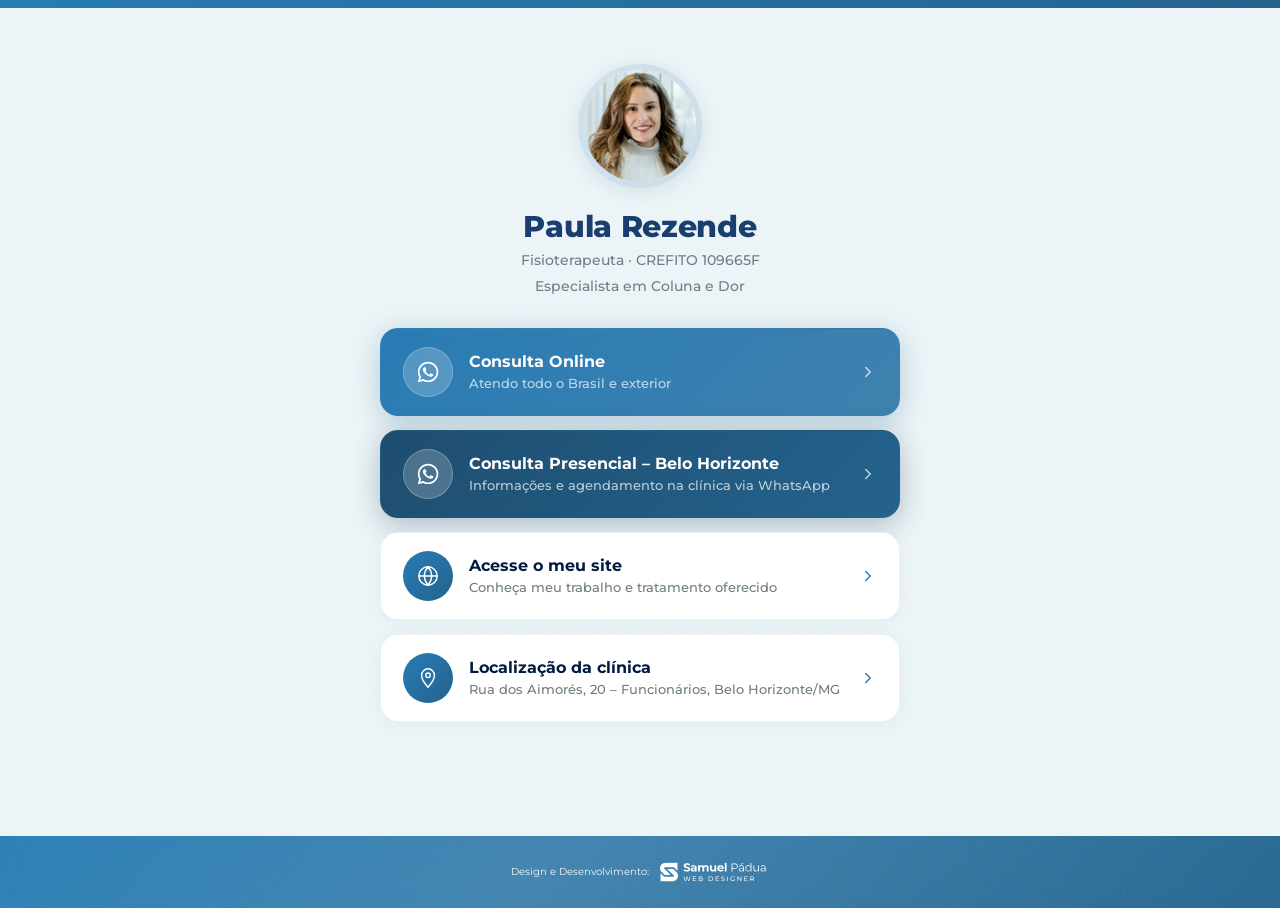
<file: links.html>
<!DOCTYPE html>
<html lang="pt-BR">
<head>
  <meta charset="UTF-8">
  <meta name="viewport" content="width=device-width, initial-scale=1.0">
  <title>Links — Dra. Paula Rezende · Fisioterapeuta</title>
  <link rel="icon" type="image/svg+xml" href="stamp-iso.svg">
  <link rel="preconnect" href="https://fonts.googleapis.com">
  <link rel="preconnect" href="https://fonts.gstatic.com" crossorigin>
  <link href="https://fonts.googleapis.com/css2?family=Montserrat:wght@400;500;600;700;800&display=swap" rel="stylesheet">
  <link rel="stylesheet" href="style.css">
  <link rel="stylesheet" href="links.css">
</head>
<body class="links-page">

  <div class="top-bar"></div>

  <main class="lk-main">
    <div class="lk-grain"></div>

    <div class="lk-container">

      <!-- Header -->
      <header class="lk-header">
        <div class="lk-avatar-wrap">
          <img src="perfil-paula.jpg" class="lk-avatar" alt="Dra. Paula Rezende">
        </div>
        <div class="lk-identity">
          <h1 class="lk-name">Paula Rezende</h1>
          <p class="lk-subtitle">Fisioterapeuta · CREFITO 109665F</p>
          <p class="lk-subtitle">Especialista em Coluna e Dor</p>
        </div>
      </header>

      <!-- Link Cards -->
      <div class="lk-cards">

        <!-- Consulta Online -->
        <a href="https://wa.me/5531984773356" class="lk-card lk-card--primary" target="_blank" rel="noopener">
          <span class="lk-icon">
            <svg width="22" height="22" viewBox="0 0 57 57" fill="none" xmlns="http://www.w3.org/2000/svg">
              <path fill-rule="evenodd" clip-rule="evenodd" d="M47.4216 9.51921C42.4222 4.51401 35.7735 1.75635 28.6904 1.75342C14.0949 1.75342 2.21626 13.6317 2.21039 28.2311C2.20844 32.8981 3.42761 37.4539 5.74495 41.4695L1.98828 55.1909L16.0257 51.5086C19.8936 53.6185 24.2481 54.7304 28.6796 54.7317H28.6907C43.2846 54.7317 55.1645 42.8524 55.1701 28.2523C55.173 21.1767 52.4212 14.5241 47.4216 9.51921ZM28.6904 50.2598H28.6813C24.7322 50.2581 20.8591 49.1968 17.4794 47.1919L16.6761 46.7148L8.34605 48.9L10.5695 40.7784L10.046 39.9457C7.84279 36.4415 6.67939 32.3913 6.68135 28.2328C6.68592 16.0981 16.5593 6.22568 28.6992 6.22568C34.5779 6.22763 40.1039 8.51986 44.2592 12.68C48.4144 16.8401 50.7014 22.3698 50.6994 28.2507C50.6942 40.3863 40.8215 50.2598 28.6904 50.2598ZM40.7628 33.7761C40.1013 33.4448 36.8482 31.8446 36.2416 31.6235C35.6356 31.4027 35.194 31.2928 34.7533 31.9549C34.312 32.617 33.0443 34.1075 32.6581 34.5488C32.2719 34.9904 31.8864 35.0459 31.2246 34.7145C30.5629 34.3834 28.4311 33.6845 25.9037 31.4304C23.937 29.676 22.6092 27.5094 22.223 26.8473C21.8375 26.1845 22.2198 25.861 22.5133 25.497C23.2296 24.6075 23.9468 23.6751 24.1673 23.2338C24.3881 22.7922 24.2775 22.4057 24.1118 22.0746C23.9468 21.7436 22.6236 18.4869 22.0724 17.1617C21.5348 15.8721 20.9898 16.0463 20.5834 16.026C20.1979 16.0068 19.7566 16.0029 19.3154 16.0029C18.8744 16.0029 18.1575 16.1682 17.5508 16.831C16.9445 17.4934 15.2355 19.0939 15.2355 22.3505C15.2355 25.6072 17.6063 28.7533 17.937 29.1949C18.2677 29.6365 22.6027 36.3195 29.2396 39.1851C30.8182 39.8674 32.0505 40.2741 33.0116 40.5791C34.5968 41.0827 36.0387 41.0116 37.1789 40.8413C38.4503 40.6512 41.0932 39.2406 41.645 37.6952C42.1962 36.1496 42.1962 34.825 42.0305 34.5488C41.8655 34.2729 41.4242 34.1075 40.7628 33.7761Z" fill="white"/>
            </svg>
          </span>
          <div class="lk-card-text">
            <span class="lk-card-title">Consulta Online</span>
            <span class="lk-card-desc">Atendo todo o Brasil e exterior</span>
          </div>
          <span class="lk-arrow">
            <svg width="18" height="18" viewBox="0 0 24 24" fill="none">
              <path d="M9 18l6-6-6-6" stroke="white" stroke-width="2" stroke-linecap="round" stroke-linejoin="round"/>
            </svg>
          </span>
        </a>

        <!-- Consulta Presencial -->
        <a href="https://wa.me/5531999731985" class="lk-card lk-card--secondary" target="_blank" rel="noopener">
          <span class="lk-icon">
            <svg width="22" height="22" viewBox="0 0 57 57" fill="none" xmlns="http://www.w3.org/2000/svg">
              <path fill-rule="evenodd" clip-rule="evenodd" d="M47.4216 9.51921C42.4222 4.51401 35.7735 1.75635 28.6904 1.75342C14.0949 1.75342 2.21626 13.6317 2.21039 28.2311C2.20844 32.8981 3.42761 37.4539 5.74495 41.4695L1.98828 55.1909L16.0257 51.5086C19.8936 53.6185 24.2481 54.7304 28.6796 54.7317H28.6907C43.2846 54.7317 55.1645 42.8524 55.1701 28.2523C55.173 21.1767 52.4212 14.5241 47.4216 9.51921ZM28.6904 50.2598H28.6813C24.7322 50.2581 20.8591 49.1968 17.4794 47.1919L16.6761 46.7148L8.34605 48.9L10.5695 40.7784L10.046 39.9457C7.84279 36.4415 6.67939 32.3913 6.68135 28.2328C6.68592 16.0981 16.5593 6.22568 28.6992 6.22568C34.5779 6.22763 40.1039 8.51986 44.2592 12.68C48.4144 16.8401 50.7014 22.3698 50.6994 28.2507C50.6942 40.3863 40.8215 50.2598 28.6904 50.2598ZM40.7628 33.7761C40.1013 33.4448 36.8482 31.8446 36.2416 31.6235C35.6356 31.4027 35.194 31.2928 34.7533 31.9549C34.312 32.617 33.0443 34.1075 32.6581 34.5488C32.2719 34.9904 31.8864 35.0459 31.2246 34.7145C30.5629 34.3834 28.4311 33.6845 25.9037 31.4304C23.937 29.676 22.6092 27.5094 22.223 26.8473C21.8375 26.1845 22.2198 25.861 22.5133 25.497C23.2296 24.6075 23.9468 23.6751 24.1673 23.2338C24.3881 22.7922 24.2775 22.4057 24.1118 22.0746C23.9468 21.7436 22.6236 18.4869 22.0724 17.1617C21.5348 15.8721 20.9898 16.0463 20.5834 16.026C20.1979 16.0068 19.7566 16.0029 19.3154 16.0029C18.8744 16.0029 18.1575 16.1682 17.5508 16.831C16.9445 17.4934 15.2355 19.0939 15.2355 22.3505C15.2355 25.6072 17.6063 28.7533 17.937 29.1949C18.2677 29.6365 22.6027 36.3195 29.2396 39.1851C30.8182 39.8674 32.0505 40.2741 33.0116 40.5791C34.5968 41.0827 36.0387 41.0116 37.1789 40.8413C38.4503 40.6512 41.0932 39.2406 41.645 37.6952C42.1962 36.1496 42.1962 34.825 42.0305 34.5488C41.8655 34.2729 41.4242 34.1075 40.7628 33.7761Z" fill="white"/>
            </svg>
          </span>
          <div class="lk-card-text">
            <span class="lk-card-title">Consulta Presencial – Belo Horizonte</span>
            <span class="lk-card-desc">Informações e agendamento na clínica via WhatsApp</span>
          </div>
          <span class="lk-arrow">
            <svg width="18" height="18" viewBox="0 0 24 24" fill="none">
              <path d="M9 18l6-6-6-6" stroke="white" stroke-width="2" stroke-linecap="round" stroke-linejoin="round"/>
            </svg>
          </span>
        </a>

        <!-- Acesse o site -->
        <a href="https://paularezendefisio.com.br/" class="lk-card" target="_blank" rel="noopener">
          <span class="lk-icon">
            <svg width="22" height="22" viewBox="0 0 24 24" fill="none" xmlns="http://www.w3.org/2000/svg">
              <circle cx="12" cy="12" r="10" stroke="white" stroke-width="1.6"/>
              <path d="M2 12h20M12 2c-2.5 3-4 6.3-4 10s1.5 7 4 10M12 2c2.5 3 4 6.3 4 10s-1.5 7-4 10" stroke="white" stroke-width="1.6" stroke-linecap="round"/>
            </svg>
          </span>
          <div class="lk-card-text">
            <span class="lk-card-title">Acesse o meu site</span>
            <span class="lk-card-desc">Conheça meu trabalho e tratamento oferecido</span>
          </div>
          <span class="lk-arrow">
            <svg width="18" height="18" viewBox="0 0 24 24" fill="none">
              <path d="M9 18l6-6-6-6" stroke="#287CB4" stroke-width="2" stroke-linecap="round" stroke-linejoin="round"/>
            </svg>
          </span>
        </a>

        <!-- Localização da clínica -->
        <a href="https://www.google.com/maps/search/?api=1&query=Rua+dos+Aimorés,+20,+Funcionários,+Belo+Horizonte+-+MG" class="lk-card" target="_blank" rel="noopener">
          <span class="lk-icon">
            <svg width="22" height="22" viewBox="0 0 24 24" fill="none" xmlns="http://www.w3.org/2000/svg">
              <path d="M12 2C8.13 2 5 5.13 5 9c0 5.25 7 13 7 13s7-7.75 7-13c0-3.87-3.13-7-7-7z" stroke="white" stroke-width="1.6" stroke-linejoin="round"/>
              <circle cx="12" cy="9" r="2.5" stroke="white" stroke-width="1.5"/>
            </svg>
          </span>
          <div class="lk-card-text">
            <span class="lk-card-title">Localização da clínica</span>
            <span class="lk-card-desc">Rua dos Aimorés, 20 – Funcionários, Belo Horizonte/MG</span>
          </div>
          <span class="lk-arrow">
            <svg width="18" height="18" viewBox="0 0 24 24" fill="none">
              <path d="M9 18l6-6-6-6" stroke="#287CB4" stroke-width="2" stroke-linecap="round" stroke-linejoin="round"/>
            </svg>
          </span>
        </a>

      </div>

    </div>
  </main>

  <!-- Footer -->
  <footer class="site-footer">
    <div class="site-footer-grain"></div>
    <div class="site-footer-inner">
      <a href="https://samuelpadua.com.br/" class="site-footer-credit" target="_blank" rel="noopener" aria-label="Design e Desenvolvimento por Samuel Pádua Web Designer">
        <span class="site-footer-credit-text">Design e Desenvolvimento:</span>
        <img src="logo-samuel.svg" alt="Samuel Pádua Web Designer" class="site-footer-credit-logo">
      </a>
    </div>
  </footer>

  <script>
    var yearEl = document.getElementById('footer-year');
    if (yearEl) yearEl.textContent = new Date().getFullYear();
  </script>

</body>
</html>
</file>
<file: style.css>
﻿/* ===== RESET & BASE ===== */
*, *::before, *::after { box-sizing: border-box; margin: 0; padding: 0; }

:root {
  --dark:       #021A40;
  --primary:    #24638E;
  --teal:       #4BA3D3;
  --white:      #FFFFFF;
  --gray-bg:    #EEF6F9;
  --grad-start: #287CB4;
  --grad-end:   #24638E;
  --gradient:   linear-gradient(to right, #287CB4, #24638E);
}

html { scroll-behavior: smooth; overflow-x: hidden; }

html {
  scrollbar-color: #287CB4 rgba(36, 99, 142, 0.12);
  scrollbar-width: thin;
}

body {
  font-family: 'Montserrat', sans-serif;
  color: var(--dark);
  background: var(--white);
  overflow-x: hidden;
}

body::-webkit-scrollbar {
  width: 12px;
}

body::-webkit-scrollbar-track {
  background: rgba(36, 99, 142, 0.08);
}

body::-webkit-scrollbar-thumb {
  background: linear-gradient(180deg, #4BA3D3 0%, #287CB4 100%);
  border-radius: 999px;
  border: 2px solid rgba(255, 255, 255, 0.75);
}

body::-webkit-scrollbar-thumb:hover {
  background: linear-gradient(180deg, #5BA8D4 0%, #1A7CB4 100%);
}

/* ===== SCROLL REVEAL ===== */
.reveal-item {
  --reveal-x: 0px;
  --reveal-y: 28px;
  --reveal-scale: 1;
  --reveal-blur: 0px;
  opacity: 0;
  filter: blur(var(--reveal-blur));
  transform: translate3d(var(--reveal-x), var(--reveal-y), 0) scale(var(--reveal-scale));
  transition:
    opacity 0.8s cubic-bezier(0.22, 1, 0.36, 1),
    transform 0.8s cubic-bezier(0.22, 1, 0.36, 1),
    filter 0.8s cubic-bezier(0.22, 1, 0.36, 1);
  transition-delay: var(--reveal-delay, 0ms);
  will-change: opacity, transform, filter;
}

.reveal-item[data-reveal="left"] {
  --reveal-x: -42px;
  --reveal-y: 0px;
}

.reveal-item[data-reveal="right"] {
  --reveal-x: 42px;
  --reveal-y: 0px;
}

.reveal-item[data-reveal="up"] {
  --reveal-y: 34px;
}

.reveal-item[data-reveal="zoom"] {
  --reveal-y: 20px;
  --reveal-scale: 0.965;
  --reveal-blur: 3px;
}

.reveal-item.is-visible {
  opacity: 1;
  filter: blur(0);
  transform: translate3d(0, 0, 0) scale(1);
}

@media (prefers-reduced-motion: reduce) {
  html {
    scroll-behavior: auto;
  }

  .reveal-item {
    opacity: 1;
    filter: none;
    transform: none;
    transition: none;
    will-change: auto;
  }
}

/* ===== TOP BAR ===== */
.top-bar {
  height: 6px;
  background: var(--gradient);
  width: 100%;
}

/* ===== HERO SECTION ===== */
.hero {
  position: relative;
  height: 850px;
  display: flex;
  align-items: stretch;
  overflow: hidden;
}

.hero-bg {
  position: absolute;
  inset: 0;
  background-image: url('bg-hero.jpg');
  background-size: cover;
  background-position: center;
  z-index: 0;
}

.hero-inner {
  position: relative;
  z-index: 1;
  width: 100%;
  max-width: 1280px;
  margin: 0 auto;
  padding: 0 60px;
  display: flex;
  flex-direction: column;
}

/* ===== HEADER / LOGO ===== */
.hero-header {
  padding: 40px 0 0;
  flex: 0 0 auto;
}

.logo {
  height: 86px;
  width: auto;
  display: block;
}

/* ===== HERO CONTENT ===== */
.hero-content {
  display: flex;
  align-items: stretch;
  gap: 40px;
  flex: 1;
}

/* ===== LEFT COLUMN ===== */
.hero-left {
  flex: 0 0 490px;
  display: flex;
  flex-direction: column;
  justify-content: center;
  padding-bottom: 50px;
}

.hero-left h1 {
  font-size: 61px;
  font-weight: 500;
  line-height: 1.05;
  letter-spacing: -0.04em;
  color: var(--dark);
  margin-bottom: 24px;
}

.gradient-text {
  background: var(--gradient);
  -webkit-background-clip: text;
  -webkit-text-fill-color: transparent;
  background-clip: text;
  display: inline;
  font-weight: 800;
}

.subtext {
  font-size: 17px;
  font-weight: 500;
  line-height: 1.6;
  color: var(--dark);
  max-width: 440px;
  margin-bottom: 32px;
}

.btn-cta {
  display: inline-flex;
  align-items: center;
  background: linear-gradient(135deg, #287CB4, #3F81AE, #24638E, #3F81AE, #287CB4);
  background-size: 400% 400%;
  animation: cta-gradient 10s linear infinite;
  overflow: hidden;
  position: relative;
  color: var(--white);
  font-family: 'Montserrat', sans-serif;
  font-size: 18px;
  font-weight: 700;
  line-height: 1.28;
  letter-spacing: 0.18em;
  text-transform: uppercase;
  text-decoration: none;
  height: 72px;
  padding: 0 52px;
  border-radius: 16px;
  align-self: flex-start;
  transition: opacity 0.25s, transform 0.2s;
  margin-bottom: 20px;
}

.btn-cta::after {
  content: '';
  position: absolute;
  top: -50%;
  left: -80%;
  width: 45%;
  height: 200%;
  background: linear-gradient(
    to right,
    transparent,
    rgba(255, 255, 255, 0.22),
    transparent
  );
  transform: skewX(-18deg);
  animation: btn-shine 5s ease-in-out infinite;
  pointer-events: none;
}

.btn-cta:hover {
  opacity: 0.88;
  transform: translateY(-2px);
}

.crefito {
  font-size: 14px;
  font-weight: 700;
  letter-spacing: 0.1em;
  color: var(--dark);
  text-transform: uppercase;
  opacity: 0.7;
}

.hero-online-tag {
  display: flex;
  align-items: center;
  flex-wrap: wrap;
  gap: 8px;
  margin-top: 8px;
  margin-bottom: 4px;
}

.hero-online-pill {
  display: inline-flex;
  align-items: center;
  gap: 6px;
  font-size: 12px;
  font-weight: 600;
  color: var(--primary);
  background: rgba(40, 124, 180, 0.07);
  border: 1px solid rgba(40, 124, 180, 0.18);
  border-radius: 100px;
  padding: 5px 13px 5px 10px;
  letter-spacing: 0.01em;
}

/* ===== RIGHT COLUMN ===== */
.hero-right {
  flex: 1;
  align-self: stretch;
  position: relative;
  display: flex;
  align-items: flex-end;
  justify-content: center;
}

.doctor-img {
  position: absolute;
  bottom: 0;
  left: 50%;
  transform: translateX(-40%);
  z-index: 2;
  height: 820px;
  width: auto;
  display: block;
  object-fit: contain;
  object-position: bottom;
}

/* ===== STAMP ANIMADO ===== */
.stamp-wrapper {
  position: absolute;
  top: -36px;
  right: -85px;
  width: 162px;
  height: 162px;
  z-index: 3;
}

.stamp-txt {
  position: absolute;
  inset: 0;
  width: 162px;
  height: 162px;
  animation: spin-stamp 28s linear infinite;
  transform-origin: center center;
}

.stamp-iso {
  position: absolute;
  top: 50%;
  left: 50%;
  transform: translate(-50%, -50%);
  width: 95px;
  height: 95px;
}

@keyframes cta-gradient {
  0%   { background-position: 0% 0%; }
  50%  { background-position: 100% 100%; }
  100% { background-position: 0% 0%; }
}

@keyframes btn-shine {
  0%        { left: -80%; opacity: 0; }
  10%       { opacity: 1; }
  50%       { left: 130%; opacity: 0; }
  100%      { left: 130%; opacity: 0; }
}

@keyframes spin-stamp {
  from { transform: rotate(0deg); }
  to   { transform: rotate(360deg); }
}

/* ===== INTRO BLOCK ===== */
.intro-block {
  position: relative;
  height: 248px;
  display: flex;
  align-items: center;
  background: linear-gradient(to right, #287CB4 0%, #24638E 100%);
  overflow: hidden;
}

/* Grain visível sobre o gradient */
.intro-block::after {
  content: '';
  position: absolute;
  inset: 0;
  background-image: url("data:image/svg+xml,%3Csvg xmlns='http://www.w3.org/2000/svg' width='200' height='200'%3E%3Cfilter id='n'%3E%3CfeTurbulence type='fractalNoise' baseFrequency='0.8' numOctaves='4' stitchTiles='stitch'/%3E%3C/filter%3E%3Crect width='200' height='200' filter='url(%23n)'/%3E%3C/svg%3E");
  background-repeat: repeat;
  background-size: 200px 200px;
  mix-blend-mode: soft-light;
  opacity: 0.65;
  pointer-events: none;
  z-index: 2;
}

.intro-inner {
  position: relative;
  z-index: 3;
  width: 100%;
  max-width: 1280px;
  margin: 0 auto;
  padding: 0 60px;
  display: flex;
  align-items: center;
  gap: 60px;
}

.intro-left {
  flex: 0 0 280px;
}

.intro-left h2 {
  font-size: 39px;
  font-weight: 500;
  line-height: 1.12;
  letter-spacing: -0.02em;
  color: var(--white);
}

.intro-left h2 strong {
  font-weight: 800;
  display: block;
}

.intro-right {
  flex: 1;
}

.intro-right p {
  font-size: 18px;
  font-weight: 400;
  line-height: 1.7;
  color: var(--white);
}

.intro-right p strong {
  font-weight: 700;
}

/* Responsivo intro */
@media (max-width: 820px) {
  .intro-block { height: auto; padding: 56px 0; }

  .intro-inner {
    flex-direction: column;
    gap: 28px;
    padding: 0 32px;
  }

  .intro-left { flex: none; width: 100%; }

  .intro-left h2 { font-size: 32px; }

  .intro-right p { font-size: 16px; }
}

@media (max-width: 480px) {
  .intro-block { height: auto; padding: 48px 0; }

  .intro-inner { padding: 0 24px; gap: 20px; }

  .intro-left h2 { font-size: 28px; }

  .intro-right p { font-size: 15px; }
}

/* ===== TREATMENT BLOCK ===== */
.treatment-block {
  background: var(--white);
  padding: 100px 0 90px;
}

.treatment-inner {
  max-width: 1280px;
  margin: 0 auto;
  padding: 0 60px;
  display: flex;
  flex-direction: column;
  align-items: center;
  gap: 60px;
}

/* Header */
.treatment-header {
  text-align: center;
  max-width: 920px;
}

.tagline {
  display: block;
  font-size: 13px;
  font-weight: 600;
  letter-spacing: 0.24em;
  text-transform: uppercase;
  color: var(--primary);
  margin-bottom: 14px;
}

.treatment-title {
  font-size: 42px;
  font-weight: 700;
  line-height: 1.16;
  letter-spacing: -0.02em;
  background: var(--gradient);
  -webkit-background-clip: text;
  -webkit-text-fill-color: transparent;
  background-clip: text;
  margin-bottom: 20px;
  text-wrap: balance;
}

.treatment-desc {
  font-size: 16px;
  font-weight: 500;
  line-height: 1.7;
  color: var(--primary);
}

/* Cards grid */
.cards-grid {
  display: grid;
  grid-template-columns: repeat(3, 1fr);
  gap: 24px;
  width: 100%;
}

.card {
  background: var(--white);
  border-radius: 20px;
  padding: 36px;
  box-shadow: 0 8px 32px 0 rgba(2, 26, 64, 0.18);
  border: 2px solid transparent;
  transition: border-color 0.3s ease, box-shadow 0.3s ease, transform 0.3s ease;
  display: flex;
  flex-direction: column;
  gap: 20px;
}

.card:hover {
  border-color: #A0C8E8;
  box-shadow: none;
  transform: translateY(-4px);
}

.card-icon svg {
  display: block;
}

.card h3 {
  font-size: 22px;
  font-weight: 700;
  line-height: 1.22;
  color: var(--primary);
  text-wrap: balance;
}

.card p {
  font-size: 15px;
  font-weight: 400;
  line-height: 1.7;
  color: var(--dark);
}

/* Footer */
.treatment-footer {
  display: flex;
  flex-direction: column;
  align-items: center;
  gap: 32px;
  text-align: center;
}

.treatment-footer > p {
  font-size: 16px;
  font-weight: 600;
  line-height: 1.65;
  color: var(--dark);
}

.btn-cta--center {
  align-self: center;
}

/* Responsivo treatment */
@media (max-width: 900px) {
  .cards-grid { grid-template-columns: 1fr; gap: 20px; }
  .treatment-title { font-size: 36px; }
  .treatment-block { padding: 72px 0; }
  .treatment-inner { padding: 0 32px; gap: 44px; }
}

@media (max-width: 480px) {
  .treatment-title { font-size: 30px; }
  .treatment-block { padding: 56px 0; }
  .treatment-inner { padding: 0 24px; gap: 36px; }
  .card { padding: 28px; }
}

/* ===== PROBLEMS BLOCK ===== */
.problems-block {
  position: relative;
  height: 195px;
  background: linear-gradient(to right, #287CB4 0%, #24638E 100%);
  overflow: visible;
  clip-path: inset(-400px 0 0 0); /* permite sangrar acima, clipa abaixo */
  z-index: 2;
}

/* Grain confinado ao bloco */
.problems-grain {
  position: absolute;
  inset: 0;
  background-image: url("data:image/svg+xml,%3Csvg xmlns='http://www.w3.org/2000/svg' width='200' height='200'%3E%3Cfilter id='n'%3E%3CfeTurbulence type='fractalNoise' baseFrequency='0.8' numOctaves='4' stitchTiles='stitch'/%3E%3C/filter%3E%3Crect width='200' height='200' filter='url(%23n)'/%3E%3C/svg%3E");
  background-repeat: repeat;
  background-size: 200px 200px;
  mix-blend-mode: soft-light;
  opacity: 0.65;
  pointer-events: none;
  z-index: 0;
}

.problems-inner {
  position: relative;
  z-index: 1;
  max-width: 1280px;
  margin: 0 auto;
  padding: 0 40px 0 0;
  height: 100%;
  display: flex;
  align-items: center;
  gap: 28px;
}

/* Coluna da imagem */
.problems-img-col {
  flex: 0 0 auto;
  position: relative;
  height: 100%;
  display: flex;
  align-items: flex-end;
}

.problems-img {
  display: block;
  height: 225px;
  width: auto;
  filter: drop-shadow(0 0 30px rgba(40, 124, 180, 0.2));
}

/* Headline */
.problems-headline {
  flex: 0 0 255px;
  max-width: 255px;
  font-size: 21px;
  font-weight: 700;
  line-height: 1.28;
  color: var(--white);
  letter-spacing: -0.01em;
}

/* Body text */
.problems-body {
  flex: 1 1 auto;
  max-width: 720px;
  font-size: 16px;
  font-weight: 400;
  line-height: 1.4;
  color: var(--white);
  text-wrap: balance;
}

.problems-body strong {
  font-weight: 700;
}

/* Responsivo problems */
@media (max-width: 900px) {
  .problems-block { height: auto; padding: 48px 0; overflow: hidden; }
  .problems-inner { flex-direction: column; align-items: flex-start; gap: 24px; padding: 0 32px; height: auto; }
  .problems-img-col { display: none; }
  .problems-headline { flex: none; font-size: 20px; }
  .problems-body { font-size: 16px; }
}

@media (max-width: 480px) {
  .problems-block { padding: 40px 0; }
  .problems-inner { padding: 0 24px; gap: 16px; }
  .problems-headline { font-size: 18px; }
  .problems-body { font-size: 15px; }
}

/* ===== RESPONSIVO ===== */

/* Laptop menor / tablet landscape */
@media (max-width: 1100px) {
  .hero-inner { padding: 0 40px; }

  .hero-left {
    flex: 0 0 420px;
  }

  .hero-left h1 {
    font-size: 52px;
  }

  .subtext {
    font-size: 16px;
    max-width: 380px;
  }

  .doctor-img {
    height: 700px;
  }

  .stamp-wrapper { width: 124px; height: 124px; top: -68px; right: -16px; }
  .stamp-txt    { width: 124px; height: 124px; }
  .stamp-iso    { width: 90px;  height: 90px; }
}

/* Tablet portrait */
@media (max-width: 820px) {
  .hero {
    height: auto;
    min-height: 100svh;
  }

  .hero-inner { padding: 0 32px; }

  .hero-content {
    flex-direction: column;
    align-items: flex-start;
    gap: 0;
    padding-bottom: 0;
  }

  .hero-left {
    flex: none;
    width: 100%;
    max-width: 560px;
    padding-bottom: 40px;
    justify-content: flex-start;
    padding-top: 32px;
  }

  .hero-left h1 { font-size: 46px; }

  .subtext { font-size: 15px; max-width: 100%; }

  .hero-right {
    width: 100%;
    height: auto;
    align-self: auto;
    justify-content: center;
    overflow: visible;
    margin-top: 16px;
  }

  .doctor-img {
    position: relative;
    top: auto;
    left: auto;
    transform: none;
    width: 85%;
    height: auto;
    max-width: 380px;
    margin: 0 auto;
    display: block;
  }

  .stamp-wrapper { top: 20px; right: 16px; width: 110px; height: 110px; }
  .stamp-txt    { width: 110px; height: 110px; }
  .stamp-iso    { width: 80px; height: 80px; }
}

/* Mobile */
@media (max-width: 480px) {
  .hero-inner { padding: 0 24px; }

  .logo { height: 70px; }

  .hero-left {
    padding-top: 24px;
    padding-bottom: 36px;
  }

  .hero-left h1 { font-size: 36px; }

  .subtext { font-size: 14px; }

  .btn-cta {
    height: 60px;
    padding: 0 24px;
    font-size: 13px;
    letter-spacing: 0.12em;
    align-self: stretch;
    justify-content: center;
    text-align: center;
  }

  .hero-right {
    height: auto;
    overflow: visible;
    margin-top: 12px;
  }

  .doctor-img {
    position: relative;
    top: auto;
    bottom: auto;
    width: 85%;
    height: auto;
    max-width: 340px;
    transform: none;
    margin: 0 auto;
    display: block;
  }

  .stamp-wrapper { width: 86px; height: 86px; top: 16px; bottom: auto; right: 12px; }
  .stamp-txt    { width: 86px; height: 86px; }
  .stamp-iso    { width: 64px; height: 64px; }

  .whatsapp-float { bottom: 20px; right: 20px; width: 60px; height: 60px; }
}

/* ===== WHATSAPP FLUTUANTE ===== */
@keyframes wpp-pulse {
  0%   { box-shadow: 0 0 0 0 rgba(0, 172, 141, 0.55), 0 0 0 0 rgba(0, 172, 141, 0.3); }
  50%  { box-shadow: 0 0 0 14px rgba(0, 172, 141, 0.12), 0 0 0 28px rgba(0, 172, 141, 0.04); }
  100% { box-shadow: 0 0 0 0 rgba(0, 172, 141, 0), 0 0 0 0 rgba(0, 172, 141, 0); }
}

.whatsapp-float {
  position: fixed;
  bottom: 30px;
  right: 30px;
  width: 72px;
  height: 72px;
  background: linear-gradient(135deg, #00AC8D, #00C49A);
  border-radius: 50%;
  display: flex;
  align-items: center;
  justify-content: center;
  z-index: 1000;
  text-decoration: none;
  transition: transform 0.2s;
  animation: wpp-pulse 2.4s ease-out infinite;
}

.whatsapp-float:hover {
  transform: scale(1.05);
  animation: none;
  box-shadow: 0 6px 28px rgba(36, 99, 142, 0.5);
}

.whatsapp-float:hover .wpp-badge {
  opacity: 1;
  transform: translateY(-50%) translateX(0) scale(1);
  pointer-events: auto;
}

.whatsapp-float svg {
  width: 36px;
  height: 36px;
  position: relative;
  z-index: 1;
}

/* Badge balão de chat */
.wpp-badge {
  position: absolute;
  right: calc(100% + 14px);
  top: 50%;
  transform: translateY(-50%) translateX(10px) scale(0.92);
  white-space: nowrap;
  background: #ffffff;
  color: #24638E;
  font-family: 'Montserrat', sans-serif;
  font-size: 13px;
  font-weight: 700;
  letter-spacing: 0.02em;
  padding: 10px 18px;
  border-radius: 50px;
  box-shadow: 0 4px 20px rgba(36, 99, 142, 0.18), 0 1px 4px rgba(0,0,0,0.08);
  opacity: 0;
  pointer-events: none;
  transition: opacity 0.22s ease, transform 0.22s ease;
}

/* Setinha apontando para o botão */
.wpp-badge::after {
  content: '';
  position: absolute;
  top: 50%;
  right: -7px;
  transform: translateY(-50%);
  border-width: 6px 0 6px 8px;
  border-style: solid;
  border-color: transparent transparent transparent #ffffff;
  filter: drop-shadow(2px 0 2px rgba(30,82,80,0.08));
}

/* ===== REVIEWS BLOCK ===== */
.reviews-block {
  position: relative;
  background: linear-gradient(135deg, #287CB4 0%, #3F81AE 40%, #24638E 100%);
  min-height: 850px;
  padding: 80px 0 72px;
  display: flex;
  flex-direction: column;
  overflow: hidden;
}

.reviews-grain {
  position: absolute;
  inset: 0;
  background-image: url("data:image/svg+xml,%3Csvg xmlns='http://www.w3.org/2000/svg' width='200' height='200'%3E%3Cfilter id='n'%3E%3CfeTurbulence type='fractalNoise' baseFrequency='0.8' numOctaves='4' stitchTiles='stitch'/%3E%3C/filter%3E%3Crect width='200' height='200' filter='url(%23n)'/%3E%3C/svg%3E");
  mix-blend-mode: soft-light;
  opacity: 0.65;
  pointer-events: none;
  z-index: 1;
}

.reviews-inner {
  position: relative;
  z-index: 2;
  max-width: 1240px;
  margin: 0 auto;
  width: 100%;
  padding: 0 48px;
  display: flex;
  flex-direction: column;
  gap: 52px;
}

.reviews-header {
  text-align: center;
}

.reviews-tagline {
  display: block;
  font-size: 14px;
  font-weight: 600;
  letter-spacing: 0.3em;
  text-transform: uppercase;
  color: rgba(255, 255, 255, 0.65);
  margin-bottom: 14px;
}

.reviews-title {
  font-size: 40px;
  font-weight: 400;
  color: var(--white);
  line-height: 1.15;
}

.reviews-title strong {
  font-weight: 700;
}

/* Carousel */
.reviews-carousel {
  position: relative;
  width: 100%;
  overflow: visible;
}

.carousel-viewport {
  overflow: hidden;
  width: 100%;
}

.reviews-track {
  display: flex;
  gap: 24px;
}

/* Review card */
.review-card {
  background: var(--white);
  border-radius: 16px;
  padding: 28px 24px;
  display: flex;
  flex-direction: column;
  gap: 14px;
  flex-shrink: 0;
}

.rc-header {
  display: flex;
  align-items: center;
  gap: 12px;
}

.rc-avatar {
  width: 48px;
  height: 48px;
  border-radius: 50%;
  background: linear-gradient(135deg, #4BA3D3, #24638E);
  display: flex;
  align-items: center;
  justify-content: center;
  font-size: 14px;
  font-weight: 700;
  color: var(--white);
  flex-shrink: 0;
  overflow: hidden;
}

.rc-avatar img {
  width: 100%;
  height: 100%;
  object-fit: cover;
}

.rc-name {
  font-size: 15px;
  font-weight: 700;
  color: var(--dark);
  display: block;
}

.rc-count {
  font-size: 12px;
  color: #999;
  display: block;
  margin-top: 2px;
}

.rc-stars {
  display: flex;
  align-items: center;
  gap: 8px;
}

.rc-stars-icons {
  color: #FBBC04;
  font-size: 17px;
  letter-spacing: 2px;
  line-height: 1;
}

.rc-badge {
  width: 18px;
  height: 18px;
  border-radius: 50%;
  background: #4285F4;
  display: flex;
  align-items: center;
  justify-content: center;
  flex-shrink: 0;
}

.rc-text {
  font-size: 15px;
  font-weight: 500;
  color: #4A5252;
  line-height: 1.65;
}

/* Carousel buttons */
.carousel-btn {
  position: absolute;
  top: 50%;
  transform: translateY(-50%);
  background: none;
  border: none;
  cursor: pointer;
  padding: 0;
  display: flex;
  align-items: center;
  justify-content: center;
  transition: opacity 0.2s;
  z-index: 2;
  width: 48px;
  height: 48px;
}

.carousel-btn--prev {
  left: -72px;
}

.carousel-btn--next {
  right: -72px;
}

.carousel-btn:hover circle {
  stroke: rgba(255, 255, 255, 0.8);
}

.reviews-pagination {
  display: flex;
  justify-content: center;
  align-items: center;
  gap: 12px;
  margin-top: -16px;
}

.reviews-dot {
  width: 10px;
  height: 10px;
  border-radius: 50%;
  border: none;
  padding: 0;
  cursor: pointer;
  background: rgba(255, 255, 255, 0.3);
  transition: transform 0.22s ease, background-color 0.22s ease, opacity 0.22s ease;
}

.reviews-dot:hover {
  background: rgba(255, 255, 255, 0.6);
}

.reviews-dot.is-active {
  background: var(--white);
  transform: scale(1.2);
}

/* Footer */
.reviews-footer {
  display: flex;
  flex-direction: column;
  gap: 0;
}

.reviews-divider {
  height: 1px;
  background: rgba(255, 255, 255, 0.2);
  margin-bottom: 32px;
}

.reviews-cta-row {
  display: flex;
  align-items: center;
  justify-content: space-between;
}

.reviews-cta-text {
  font-size: 20px;
  font-weight: 700;
  color: var(--white);
  line-height: 1.4;
}

.reviews-footer .btn-cta {
  box-shadow: 0 0 0 3px rgba(255, 255, 255, 0.1);
}

/* ===== RESPONSIVE: REVIEWS ===== */
@media (max-width: 820px) {
  .reviews-block { min-height: unset; padding: 64px 0 56px; }
  .reviews-inner { padding: 0 20px; gap: 36px; }
  .reviews-carousel { padding: 0 44px; }
  .carousel-btn--prev { left: 0; }
  .carousel-btn--next { right: 0; }
  .reviews-pagination { margin-top: -8px; }
  .reviews-title { font-size: 30px; }
  .reviews-cta-row { flex-direction: column; align-items: flex-start; gap: 24px; }
  .reviews-cta-text { font-size: 18px; }
}

@media (max-width: 480px) {
  .reviews-title { font-size: 26px; }
  .reviews-carousel { padding: 0 34px; }
  .reviews-pagination { gap: 10px; }
  .carousel-btn { display: none; }
  .rc-text { text-align: left; }
  .carousel-btn svg { width: 36px; height: 36px; }
}

/* ===== CONDITION BLOCK (HÉRNIA, etc.) ===== */
.condition-block {
  background: var(--white);
  padding: 96px 0;
}

.condition-inner {
  max-width: 1200px;
  margin: 0 auto;
  padding: 0 48px;
  display: grid;
  grid-template-columns: 48% 52%;
  gap: 56px;
  align-items: center;
}

.condition-block--gray {
  background: #F5F5F5;
}

.condition-media {
  position: relative;
  border-radius: 18px;
  overflow: hidden;
  clip-path: inset(0 round 18px);
  line-height: 0;
  isolation: isolate;
}

.condition-media video,
.condition-media .condition-img {
  width: 100%;
  height: auto;
  display: block;
  border-radius: 18px;
  clip-path: inset(0 round 18px);
  -webkit-mask-image: -webkit-radial-gradient(white, black);
}

.condition-media--video video {
  filter: saturate(0.9) contrast(0.93) brightness(0.97);
}

.condition-media--video::after {
  content: '';
  position: absolute;
  inset: 0;
  border-radius: 18px;
  pointer-events: none;
  opacity: 0.34;
  mix-blend-mode: soft-light;
  background-image:
    url("data:image/svg+xml,%3Csvg xmlns='http://www.w3.org/2000/svg' width='160' height='160' viewBox='0 0 160 160'%3E%3Cfilter id='n'%3E%3CfeTurbulence type='fractalNoise' baseFrequency='1.35' numOctaves='3' stitchTiles='stitch'/%3E%3C/filter%3E%3Crect width='160' height='160' filter='url(%23n)' opacity='1'/%3E%3C/svg%3E");
  background-size: 160px 160px;
}

.condition-text {
  display: flex;
  flex-direction: column;
  align-items: flex-start;
  gap: 24px;
}

.condition-text .btn-cta {
  align-self: flex-start;
  font-size: 16px;
  height: 58px;
  padding: 0 40px;
}

.condition-title {
  font-size: 38px;
  font-weight: 400;
  line-height: 1.1;
  letter-spacing: -0.02em;
  background: linear-gradient(to right, #287CB4, #24638E);
  -webkit-background-clip: text;
  -webkit-text-fill-color: transparent;
  background-clip: text;
}

.condition-title strong {
  font-weight: 800;
}

.condition-body {
  font-size: 15px;
  font-weight: 400;
  line-height: 1.7;
  color: var(--dark);
}

/* ===== RESPONSIVE: CONDITION BLOCK ===== */
@media (max-width: 820px) {
  .condition-inner {
    grid-template-columns: 1fr;
    gap: 36px;
    padding: 0 28px;
  }

  .condition-block {
    padding: 64px 0;
  }

  .condition-title {
    font-size: 30px;
  }
}

@media (max-width: 480px) {
  .condition-title {
    font-size: 26px;
  }

  .condition-body {
    font-size: 15px;
  }
}

/* ===== PROFILE BLOCK ===== */
.profile-block {
  background: #F5F5F5;
  padding: 104px 0 112px;
}

.profile-inner {
  max-width: 1200px;
  margin: 0 auto;
  padding: 0 48px;
  display: grid;
  grid-template-columns: minmax(320px, 382px) minmax(0, 1fr);
  gap: 72px;
  align-items: center;
}

.profile-media {
  width: 100%;
}

.profile-image {
  width: 100%;
  display: block;
  border-radius: 18px;
  object-fit: cover;
  box-shadow: 0 24px 60px rgba(36, 99, 142, 0.08);
}

.profile-content {
  max-width: 620px;
  display: flex;
  flex-direction: column;
  align-items: flex-start;
}

.profile-title {
  font-size: 45px;
  font-weight: 700;
  line-height: 1.06;
  letter-spacing: -0.03em;
  margin-bottom: 14px;
  background: linear-gradient(90deg, #287CB4 0%, #3F81AE 48%, #24638E 100%);
  -webkit-background-clip: text;
  -webkit-text-fill-color: transparent;
  background-clip: text;
}

.profile-meta {
  font-size: 16px;
  font-weight: 600;
  line-height: 1.35;
  letter-spacing: 0.07em;
  color: #3F81AE;
  margin-bottom: 28px;
}

.profile-body {
  display: flex;
  flex-direction: column;
  gap: 20px;
}

.profile-body p {
  margin: 0;
  font-size: 15px;
  font-weight: 400;
  line-height: 1.5;
  color: #3D6E8A;
}

.profile-body ul {
  margin: 0;
  padding-left: 1.2rem;
  display: flex;
  flex-direction: column;
  gap: 12px;
}

.profile-body li {
  font-size: 15px;
  font-weight: 400;
  line-height: 1.5;
  color: #3D6E8A;
}

.profile-body strong {
  font-weight: 700;
  color: #1A4D72;
}

.profile-socials {
  display: flex;
  align-items: center;
  gap: 12px;
  margin-top: 30px;
}

.profile-social-btn {
  width: 64px;
  height: 64px;
  border-radius: 50%;
  background: linear-gradient(135deg, #287CB4 0%, #24638E 100%);
  display: inline-flex;
  align-items: center;
  justify-content: center;
  text-decoration: none;
  box-shadow: 0 16px 34px rgba(40, 124, 180, 0.18);
  transition: transform 0.22s ease, box-shadow 0.22s ease;
}

.profile-social-btn:hover {
  transform: translateY(-2px);
  box-shadow: 0 20px 40px rgba(40, 124, 180, 0.24);
}

.profile-social-icon {
  width: 24px;
  height: 24px;
  object-fit: contain;
}

/* ===== RESPONSIVE: PROFILE BLOCK ===== */
@media (max-width: 980px) {
  .profile-block {
    padding: 80px 0 88px;
  }

  .profile-inner {
    grid-template-columns: 1fr;
    gap: 40px;
    padding: 0 28px;
  }

  .profile-media {
    max-width: 420px;
    margin: 0 auto;
  }

  .profile-content {
    max-width: 100%;
  }

  .profile-title {
    font-size: 38px;
  }
}

@media (max-width: 480px) {
  .profile-block {
    padding: 64px 0 72px;
  }

  .profile-inner {
    padding: 0 24px;
    gap: 28px;
  }

  .profile-title {
    font-size: 32px;
    margin-bottom: 12px;
  }

  .profile-meta {
    font-size: 14px;
    margin-bottom: 22px;
  }

  .profile-body {
    gap: 18px;
  }

  .profile-socials {
    gap: 12px;
    margin-top: 24px;
  }

  .profile-social-btn {
    width: 58px;
    height: 58px;
  }

  .profile-social-btn svg,
  .profile-social-icon {
    width: 22px;
    height: 22px;
  }
}

/* ===== FAQ BLOCK ===== */
.faq-block {
  position: relative;
  background: url("bg-faq.jpg") center/cover no-repeat;
  padding: 104px 0 96px;
}

.faq-inner {
  max-width: 1200px;
  margin: 0 auto;
  padding: 0 48px;
  display: flex;
  flex-direction: column;
  align-items: center;
}

.faq-header {
  text-align: center;
  max-width: 760px;
  margin-bottom: 42px;
}

.faq-tagline {
  display: block;
  font-size: 14px;
  font-weight: 600;
  letter-spacing: 0.3em;
  text-transform: uppercase;
  color: #1A4D72;
  margin-bottom: 18px;
}

.faq-title {
  font-size: 44px;
  font-weight: 700;
  line-height: 1.08;
  letter-spacing: -0.03em;
  margin-bottom: 14px;
  background: linear-gradient(90deg, #287CB4 0%, #3F81AE 48%, #24638E 100%);
  -webkit-background-clip: text;
  -webkit-text-fill-color: transparent;
  background-clip: text;
}

.faq-subtitle {
  margin: 0;
  font-size: 15px;
  font-weight: 400;
  line-height: 1.55;
  color: #1A4D72;
}

.faq-list {
  width: 100%;
  max-width: 760px;
  display: flex;
  flex-direction: column;
  gap: 24px;
}

.faq-item {
  background: rgba(255, 255, 255, 0.94);
  border: 1px solid rgba(40, 124, 180, 0.18);
  border-radius: 14px;
  box-shadow: 0 12px 32px rgba(20, 55, 20, 0.05);
  overflow: hidden;
  transition: border-color 0.22s ease, box-shadow 0.22s ease;
}

.faq-item.is-open {
  border-color: rgba(40, 124, 180, 0.75);
  box-shadow: 0 14px 36px rgba(40, 124, 180, 0.08);
}

.faq-question {
  width: 100%;
  border: none;
  background: transparent;
  display: flex;
  align-items: center;
  justify-content: space-between;
  gap: 20px;
  text-align: left;
  padding: 22px 22px 20px;
  cursor: pointer;
  font-family: inherit;
  font-size: 18px;
  font-weight: 700;
  line-height: 1.35;
  color: #1A4D72;
}

.faq-icon {
  color: #4BA3D3;
  flex-shrink: 0;
  display: inline-flex;
  align-items: center;
  justify-content: center;
  transition: transform 0.22s ease;
}

.faq-item.is-open .faq-icon {
  transform: rotate(180deg);
}

.faq-item:not(.is-open) .faq-icon {
  transform: rotate(0deg);
}

.faq-answer {
  max-height: 0;
  overflow: hidden;
  transition: max-height 0.28s ease;
}

.faq-item.is-open .faq-answer {
  max-height: 720px;
}

.faq-answer p {
  margin: 0;
  padding: 0 22px 24px;
  font-size: 15px;
  font-weight: 400;
  line-height: 1.55;
  color: #1A4D72;
}

.faq-answer ul {
  margin: -8px 0 0;
  padding: 0 22px 24px 44px;
  color: #1A4D72;
}

.faq-answer li {
  font-size: 15px;
  font-weight: 400;
  line-height: 1.55;
}

.faq-footer {
  width: 100%;
  max-width: 760px;
  margin-top: 42px;
}

.faq-divider {
  height: 1px;
  background: rgba(36, 99, 142, 0.12);
  margin-bottom: 30px;
}

.faq-cta-row {
  display: flex;
  align-items: center;
  justify-content: space-between;
  gap: 32px;
}

.faq-cta-text {
  margin: 0;
  font-size: 18px;
  font-weight: 400;
  line-height: 1.35;
  color: #24638E;
  max-width: 360px;
  flex: 0 1 360px;
}

.faq-cta-text strong {
  font-weight: 700;
  color: #1A4D72;
}

.faq-footer .btn-cta {
  min-width: 356px;
  white-space: nowrap;
  text-align: center;
  flex-shrink: 0;
}

/* ===== RESPONSIVE: FAQ BLOCK ===== */
@media (max-width: 900px) {
  .faq-block {
    padding: 80px 0 76px;
  }

  .faq-inner {
    padding: 0 28px;
  }

  .faq-title {
    font-size: 36px;
  }

  .faq-question {
    font-size: 17px;
  }

  .faq-cta-row {
    flex-direction: column;
    align-items: flex-start;
  }

  .faq-cta-text {
    max-width: 100%;
    flex-basis: auto;
  }

  .faq-footer .btn-cta {
    min-width: 0;
    white-space: normal;
  }
}

@media (max-width: 480px) {
  .faq-block {
    padding: 64px 0 64px;
  }

  .faq-inner {
    padding: 0 24px;
  }

  .faq-header {
    margin-bottom: 30px;
  }

  .faq-title {
    font-size: 30px;
  }

  .faq-subtitle {
    font-size: 14px;
  }

  .faq-list {
    gap: 16px;
  }

  .faq-question {
    font-size: 16px;
    padding: 18px 18px 16px;
  }

  .faq-answer p {
    padding: 0 18px 20px;
    font-size: 14px;
  }

  .faq-footer {
    margin-top: 32px;
  }

  .faq-divider {
    margin-bottom: 24px;
  }

  .faq-cta-text {
    font-size: 16px;
  }
}

/* ===== CONTACT BLOCK ===== */
.contact-block {
  background: var(--white);
}

.contact-inner {
  max-width: 100%;
  min-height: 760px;
  display: grid;
  grid-template-columns: minmax(0, 52%) minmax(0, 48%);
  align-items: stretch;
}

.contact-panel {
  padding: 78px 72px 70px min(18vw, 320px);
  display: flex;
  flex-direction: column;
  justify-content: flex-start;
}

.contact-header {
  width: 100%;
  max-width: 524px;
  margin-bottom: 44px;
}

.contact-tagline {
  display: block;
  font-size: 14px;
  font-weight: 500;
  letter-spacing: 0.16em;
  text-transform: uppercase;
  color: #1A4D72;
  margin-bottom: 10px;
}

.contact-title {
  font-size: 52px;
  font-weight: 700;
  line-height: 1.02;
  letter-spacing: -0.04em;
  background: linear-gradient(90deg, #287CB4 0%, #3F81AE 48%, #24638E 100%);
  -webkit-background-clip: text;
  -webkit-text-fill-color: transparent;
  background-clip: text;
}

.contact-cards {
  width: 100%;
  max-width: 524px;
  display: flex;
  flex-direction: column;
  gap: 22px;
}

.contact-card {
  background: var(--white);
  border-radius: 16px;
  padding: 20px 18px;
  display: flex;
  align-items: center;
  gap: 18px;
  min-height: 78px;
  text-decoration: none;
  color: #1A4D72;
  box-shadow: 0 16px 36px rgba(2, 26, 64, 0.08);
  transition: transform 0.22s ease, box-shadow 0.22s ease, border-color 0.22s ease;
  border: 1.5px solid transparent;
}

.contact-card:hover {
  transform: translateY(-2px);
  box-shadow: none;
  border-color: rgba(40, 124, 180, 0.75);
}

.contact-card-icon {
  width: 40px;
  height: 40px;
  border-radius: 50%;
  display: inline-flex;
  align-items: center;
  justify-content: center;
  color: #4BA3D3;
  flex-shrink: 0;
  flex: 0 0 40px;
}

.contact-card-icon-img {
  width: 28px;
  height: 28px;
  object-fit: contain;
  filter: brightness(0) saturate(100%) invert(41%) sepia(17%) saturate(1288%) hue-rotate(129deg) brightness(90%) contrast(92%);
}

.contact-card-text {
  font-size: 16px;
  font-weight: 700;
  line-height: 1.45;
  color: #1A4D72;
  max-width: 420px;
}

.contact-brand {
  width: 100%;
  max-width: 524px;
  margin-top: auto;
  padding-top: 72px;
}

.contact-logo {
  height: 86px;
  width: auto;
  max-width: 100%;
  display: block;
}

.contact-map-wrap {
  position: relative;
  min-height: 760px;
  background: #E9EEF0;
  overflow: hidden;
}

.contact-map {
  width: 100%;
  height: 100%;
  border: 0;
  display: block;
  filter: saturate(0.88) contrast(0.94) brightness(1.02);
}

@media (min-width: 1921px) {
  .contact-panel {
    padding-left: clamp(48px, 8vw, 140px);
    padding-right: clamp(56px, 6vw, 120px);
    align-items: flex-end;
  }

  .contact-header,
  .contact-cards,
  .contact-brand {
    max-width: 560px;
  }
}

/* ===== RESPONSIVE: CONTACT BLOCK ===== */
@media (max-width: 1180px) {
  .contact-inner {
    grid-template-columns: 1fr;
    min-height: unset;
  }

  .contact-panel {
    padding: 76px 40px 56px;
  }

  .contact-cards {
    max-width: 680px;
  }

  .contact-card-text {
    max-width: none;
  }

  .contact-brand {
    margin-top: 0;
    padding-top: 48px;
  }

  .contact-logo {
    height: 70px;
    width: auto;
  }

  .contact-map-wrap {
    min-height: 420px;
  }
}

@media (max-width: 680px) {
  .contact-panel {
    padding: 64px 24px 48px;
  }

  .contact-header {
    margin-bottom: 32px;
  }

  .contact-title {
    font-size: 40px;
  }

  .contact-cards {
    gap: 16px;
  }

  .contact-card {
    padding: 18px 16px;
    min-height: 72px;
    gap: 14px;
  }

  .contact-card-icon {
    width: 34px;
    height: 34px;
  }

  .contact-card-icon-img {
    width: 24px;
    height: 24px;
  }

  .contact-card-text {
    font-size: 15px;
  }

  .contact-brand {
    padding-top: 40px;
  }

  .contact-map-wrap {
    min-height: 340px;
  }
}

/* ===== FOOTER ===== */
.site-footer {
  position: relative;
  min-height: 72px;
  background: linear-gradient(135deg, #287CB4 0%, #3F81AE 42%, #24638E 100%);
  overflow: hidden;
}

.site-footer-grain {
  position: absolute;
  inset: 0;
  background-image: url("data:image/svg+xml,%3Csvg xmlns='http://www.w3.org/2000/svg' width='200' height='200'%3E%3Cfilter id='n'%3E%3CfeTurbulence type='fractalNoise' baseFrequency='0.8' numOctaves='4' stitchTiles='stitch'/%3E%3C/filter%3E%3Crect width='200' height='200' filter='url(%23n)'/%3E%3C/svg%3E");
  mix-blend-mode: soft-light;
  opacity: 0.42;
  pointer-events: none;
}

.site-footer-inner {
  position: relative;
  z-index: 1;
  max-width: 860px;
  min-height: 72px;
  margin: 0 auto;
  padding: 0 32px;
  display: flex;
  align-items: center;
  justify-content: space-between;
  gap: 24px;
}

.site-footer-copy {
  margin: 0;
  font-size: 14px;
  font-weight: 400;
  line-height: 1.3;
  color: rgba(255, 255, 255, 0.95);
}

.site-footer-credit {
  display: inline-flex;
  align-items: center;
  gap: 10px;
  text-decoration: none;
  color: inherit;
}

.site-footer-credit-text {
  font-size: 10px;
  font-weight: 400;
  line-height: 1.4;
  color: rgba(255, 255, 255, 0.95);
  white-space: nowrap;
}

.site-footer-credit-logo {
  height: 22px;
  width: auto;
  display: block;
}

@media (max-width: 760px) {
  .site-footer {
    min-height: unset;
  }

  .site-footer-inner {
    min-height: unset;
    padding: 14px 20px;
    flex-direction: column;
    justify-content: center;
    gap: 10px;
    text-align: center;
  }

  .site-footer-copy {
    font-size: 13px;
  }
}

/* ===== GLOBAL RESPONSIVE REFINEMENTS ===== */
@media (max-width: 820px) {
  .hero-header {
    display: flex;
    justify-content: center;
    padding-top: 28px;
  }

  .hero-content {
    align-items: center;
  }

  .hero-left {
    align-items: center;
    text-align: center;
    margin: 0 auto;
  }

  .subtext,
  .crefito {
    text-align: center;
    margin-left: auto;
    margin-right: auto;
  }

  .hero-online-tag {
    justify-content: center;
    margin-top: 12px;
  }

  .hero .btn-cta,
  .condition-text .btn-cta,
  .reviews-footer .btn-cta,
  .faq-footer .btn-cta {
    align-self: center;
    height: 64px;
    padding: 0 32px;
    font-size: 14px;
    letter-spacing: 0.15em;
  }

  .intro-inner,
  .problems-inner {
    align-items: center;
    text-align: center;
  }

  .intro-left,
  .intro-right,
  .problems-headline,
  .problems-body {
    text-align: center;
  }

  .intro-right p,
  .problems-body {
    max-width: 60ch;
  }

  .card {
    align-items: flex-start;
    text-align: left;
  }

  .condition-text {
    align-items: center;
    text-align: center;
  }

  .condition-body {
    max-width: 62ch;
    line-height: 1.65;
  }

  .reviews-cta-row,
  .faq-cta-row {
    align-items: center;
    text-align: center;
  }

  .reviews-block .carousel-btn {
    display: none !important;
  }

  .review-card {
    text-align: left;
    align-items: flex-start;
  }

  .rc-header,
  .rc-stars {
    justify-content: flex-start;
  }

  .rc-info,
  .rc-text {
    text-align: left;
  }

  .reviews-cta-text,
  .faq-cta-text {
    max-width: 30ch;
    text-align: center;
  }

  .profile-content {
    align-items: center;
  }

  .profile-title,
  .profile-meta {
    text-align: center;
  }

  .profile-body {
    width: 100%;
    align-items: center;
  }

  .profile-body p {
    text-align: center;
    max-width: 62ch;
  }

  .profile-socials {
    justify-content: center;
  }

  .faq-question {
    font-size: 16px;
  }

  .contact-panel {
    align-items: center;
    text-align: center;
  }

  .contact-header,
  .contact-cards,
  .contact-brand {
    width: 100%;
    max-width: 680px;
  }

  .contact-logo {
    height: 65px;
    margin: 0 auto;
  }

  .contact-card {
    text-align: left;
  }

  .contact-card-text {
    text-align: left;
  }
}

@media (max-width: 480px) {
  .logo {
    height: 65px;
  }

  .hero-left {
    padding-top: 10px;
    padding-bottom: 28px;
  }

  .hero-left h1 {
    font-size: 38px;
    line-height: 1;
    letter-spacing: -0.05em;
  }

  .subtext {
    max-width: 31ch;
    font-size: 14px;
    line-height: 1.65;
  }

  .btn-cta {
    height: 60px;
    width: 100%;
    justify-content: center;
    font-size: 13px;
    letter-spacing: 0.12em;
    border-radius: 14px;
    padding: 0 24px;
    margin-bottom: 16px;
  }

  .condition-text .btn-cta,
  .reviews-footer .btn-cta,
  .faq-footer .btn-cta {
    height: 60px;
    font-size: 13px;
    letter-spacing: 0.12em;
    padding: 0 24px;
  }

  .crefito {
    font-size: 12px;
    line-height: 1.45;
  }

  .intro-left h2,
  .treatment-title,
  .problems-headline,
  .condition-title,
  .profile-title,
  .faq-title,
  .contact-title {
    text-align: center;
    margin-left: auto;
    margin-right: auto;
  }

  .intro-left h2 {
    font-size: 30px;
    line-height: 1.08;
  }

  .tagline,
  .reviews-tagline,
  .faq-tagline,
  .contact-tagline {
    font-size: 12px;
    letter-spacing: 0.22em;
    text-align: center;
  }

  .treatment-title {
    font-size: 32px;
    line-height: 1.08;
  }

  .treatment-desc,
  .faq-subtitle {
    max-width: 34ch;
    margin-left: auto;
    margin-right: auto;
    font-size: 14px;
    line-height: 1.65;
    text-align: center;
  }

  .card {
    padding: 24px 22px;
    gap: 16px;
  }

  .card h3 {
    font-size: 22px;
  }

  .card p {
    font-size: 15px;
    line-height: 1.65;
  }

  .problems-headline {
    font-size: 30px;
    line-height: 1.12;
  }

  .problems-body {
    font-size: 15px;
    line-height: 1.65;
  }

  .condition-title {
    font-size: 31px;
    line-height: 1.08;
  }

  .condition-body {
    font-size: 15px;
    line-height: 1.7;
  }

  .reviews-title {
    font-size: 32px;
    line-height: 1.1;
  }

  .reviews-cta-text {
    font-size: 17px;
    line-height: 1.45;
  }

  .profile-title {
    font-size: 34px;
    line-height: 1.08;
  }

  .profile-meta {
    max-width: 28ch;
    font-size: 13px;
    line-height: 1.45;
  }

  .profile-body p { max-width: none; }

  .faq-title {
    font-size: 32px;
    line-height: 1.1;
  }

  .faq-question {
    font-size: 15px;
    line-height: 1.4;
  }

  .faq-cta-text {
    font-size: 15px;
    line-height: 1.5;
  }

  .contact-title {
    font-size: 38px;
    line-height: 1.04;
  }

  .contact-card {
    min-height: 70px;
    padding: 17px 16px;
  }

  .contact-card-text {
    font-size: 15px;
    line-height: 1.45;
  }

  .site-footer-credit {
    justify-content: center;
    flex-wrap: wrap;
  }
}
</file>
<file: links.css>
﻿/* ===== LINKS PAGE ===== */
.links-page .top-bar {
  height: 8px;
}

.links-page {
  background: #EEF6F9;
  min-height: 100vh;
}

.lk-main {
  position: relative;
  min-height: calc(100vh - 72px);
  display: flex;
  align-items: flex-start;
  justify-content: center;
  padding: 56px 20px 80px;
  overflow: hidden;
}

/* Grain suave sobre fundo claro */
.lk-grain {
  position: absolute;
  inset: 0;
  background-image: url("data:image/svg+xml,%3Csvg xmlns='http://www.w3.org/2000/svg' width='200' height='200'%3E%3Cfilter id='n'%3E%3CfeTurbulence type='fractalNoise' baseFrequency='0.8' numOctaves='4' stitchTiles='stitch'/%3E%3C/filter%3E%3Crect width='200' height='200' filter='url(%23n)'/%3E%3C/svg%3E");
  background-repeat: repeat;
  background-size: 200px 200px;
  mix-blend-mode: multiply;
  opacity: 0.06;
  pointer-events: none;
  z-index: 0;
}

.lk-container {
  position: relative;
  z-index: 1;
  width: 100%;
  max-width: 520px;
  display: flex;
  flex-direction: column;
  align-items: center;
  gap: 32px;
}

/* ===== HEADER ===== */
.lk-header {
  display: flex;
  flex-direction: column;
  align-items: center;
  gap: 20px;
  opacity: 0;
  animation: lk-fadeDown 0.65s cubic-bezier(0.22, 1, 0.36, 1) 0.05s forwards;
}

.lk-logo {
  height: 72px;
  width: auto;
  filter: drop-shadow(0 2px 10px rgba(36, 99, 142, 0.12));
}

.lk-avatar-wrap {
  width: 124px;
  height: 124px;
  min-width: 124px;
  min-height: 124px;
  border-radius: 50%;
  background: linear-gradient(135deg, rgba(40, 124, 180, 0.15), rgba(36, 99, 142, 0.15));
  padding: 6px;
  box-shadow: 0 4px 20px rgba(36, 99, 142, 0.12);
  display: flex;
  align-items: center;
  justify-content: center;
  flex-shrink: 0;
}

.lk-avatar {
  width: 112px;
  height: 112px;
  min-width: 112px;
  min-height: 112px;
  border-radius: 50%;
  object-fit: cover;
  object-position: center 15%;
  display: block;
  background: #EEF6F9;
}

.lk-bio {
  font-size: 13px;
  font-weight: 500;
  line-height: 1.6;
  color: rgba(36, 99, 142, 0.6);
  text-align: center;
  max-width: 340px;
  margin: 0 auto;
}

.lk-divider-dot {
  width: 40px;
  height: 1px;
  background: rgba(36, 99, 142, 0.2);
  border-radius: 1px;
}

.lk-identity {
  display: flex;
  flex-direction: column;
  align-items: center;
  gap: 6px;
}

.lk-name {
  font-size: 30px;
  font-weight: 800;
  color: #1A3F6E;
  letter-spacing: -0.01em;
  margin: 0;
}

.lk-subtitle {
  font-family: 'Montserrat', sans-serif;
  font-size: 14px;
  font-weight: 500;
  color: #6F7C8A;
  margin: 0;
  line-height: 1.4;
}

.lk-specialty {
  font-size: 12px;
  font-weight: 600;
  color: rgba(36, 99, 142, 0.5);
  letter-spacing: 0.12em;
  text-transform: uppercase;
}

/* ===== CARDS ===== */
.lk-cards {
  display: flex;
  flex-direction: column;
  gap: 14px;
  width: 100%;
}

.lk-card {
  display: flex;
  align-items: center;
  gap: 16px;
  padding: 18px 22px;
  border-radius: 18px;
  background: #ffffff;
  border: 1px solid rgba(36, 99, 142, 0.09);
  box-shadow: 0 2px 16px rgba(36, 99, 142, 0.06);
  text-decoration: none;
  cursor: pointer;
  opacity: 0;
  transition: background 0.22s, transform 0.22s, box-shadow 0.22s, border-color 0.22s;
}

.lk-card:nth-child(1) { animation: lk-fadeUp 0.55s cubic-bezier(0.22, 1, 0.36, 1) 0.18s forwards; }
.lk-card:nth-child(2) { animation: lk-fadeUp 0.55s cubic-bezier(0.22, 1, 0.36, 1) 0.28s forwards; }
.lk-card:nth-child(3) { animation: lk-fadeUp 0.55s cubic-bezier(0.22, 1, 0.36, 1) 0.38s forwards; }
.lk-card:nth-child(4) { animation: lk-fadeUp 0.55s cubic-bezier(0.22, 1, 0.36, 1) 0.48s forwards; }

.lk-card:hover {
  background: #f0f7fc;
  border-color: rgba(40, 124, 180, 0.3);
  transform: translateY(-3px);
  box-shadow: 0 8px 32px rgba(36, 99, 142, 0.12);
}

/* Primary card (Agende) */
.lk-card--primary {
  background: linear-gradient(135deg, #287CB4, #3F81AE, #24638E, #3F81AE, #287CB4);
  background-size: 400% 400%;
  border-color: transparent;
  box-shadow: 0 6px 28px rgba(36, 99, 142, 0.28);
  position: relative;
  overflow: hidden;
}

.lk-card--primary::after {
  content: '';
  position: absolute;
  top: -50%;
  left: -60%;
  width: 35%;
  height: 200%;
  background: linear-gradient(to right, transparent, rgba(255, 255, 255, 0.2), transparent);
  transform: skewX(-18deg);
  animation: btn-shine 5s ease-in-out 1s infinite;
  pointer-events: none;
}

.lk-card--primary:hover {
  background: linear-gradient(135deg, #3FA8D4, #2A7CB4, #005060, #2A7CB4, #3FA8D4);
  background-size: 400% 400%;
  transform: translateY(-3px) scale(1.01);
  box-shadow: 0 14px 44px rgba(36, 99, 142, 0.32);
  border-color: transparent;
}

/* Secondary card (Consulta Presencial) */
.lk-card--secondary {
  background: linear-gradient(135deg, #1E4D6E, #24638E, #1A3F5C, #24638E, #1E4D6E);
  background-size: 400% 400%;
  border-color: transparent;
  box-shadow: 0 6px 28px rgba(20, 50, 80, 0.3);
  position: relative;
  overflow: hidden;
}

.lk-card--secondary:hover {
  background: linear-gradient(135deg, #285F84, #1E4D6E, #123350, #1E4D6E, #285F84);
  background-size: 400% 400%;
  transform: translateY(-3px) scale(1.01);
  box-shadow: 0 14px 44px rgba(20, 50, 80, 0.34);
  border-color: transparent;
}

.lk-card--secondary .lk-card-title,
.lk-card--secondary .lk-card-desc {
  color: #ffffff;
}

.lk-card--secondary .lk-card-desc {
  color: rgba(255, 255, 255, 0.7);
}

.lk-card--secondary .lk-icon {
  background: rgba(255, 255, 255, 0.2);
  border: 1px solid rgba(255, 255, 255, 0.25);
}

.lk-card--secondary .lk-arrow svg path {
  stroke: rgba(255, 255, 255, 0.7);
}

.lk-card--secondary:hover .lk-arrow svg path {
  stroke: #ffffff;
}

/* Icon circle */
.lk-icon {
  width: 50px;
  height: 50px;
  border-radius: 50%;
  background: linear-gradient(135deg, #287CB4, #24638E);
  display: flex;
  align-items: center;
  justify-content: center;
  flex-shrink: 0;
  transition: transform 0.22s;
}

.lk-card:hover .lk-icon {
  transform: scale(1.06);
}

.lk-card--primary .lk-icon {
  background: rgba(255, 255, 255, 0.2);
  border: 1px solid rgba(255, 255, 255, 0.25);
}

/* Text */
.lk-card-text {
  flex: 1;
  display: flex;
  flex-direction: column;
  gap: 4px;
  min-width: 0;
}

.lk-card-title {
  font-family: 'Montserrat', sans-serif;
  font-size: 16px;
  font-weight: 700;
  color: #021A40;
  line-height: 1.2;
}

.lk-card-desc {
  font-family: 'Montserrat', sans-serif;
  font-size: 13px;
  font-weight: 500;
  color: #6F7C80;
  line-height: 1.3;
}

/* Cor do texto no card primário */
.lk-card--primary .lk-card-title,
.lk-card--primary .lk-card-desc {
  color: #ffffff;
}

.lk-card--primary .lk-card-desc {
  color: rgba(255, 255, 255, 0.7);
}

/* Arrow */
.lk-arrow {
  flex-shrink: 0;
  display: flex;
  align-items: center;
  transition: opacity 0.22s, transform 0.22s;
}

.lk-arrow svg path {
  stroke: #287CB4;
}

.lk-card--primary .lk-arrow svg path {
  stroke: rgba(255, 255, 255, 0.7);
}

.lk-card:hover .lk-arrow {
  transform: translateX(4px);
}

.lk-card--primary:hover .lk-arrow svg path {
  stroke: #ffffff;
}

/* ===== ANIMATIONS ===== */
@keyframes lk-fadeDown {
  from { opacity: 0; transform: translateY(-22px); }
  to   { opacity: 1; transform: translateY(0); }
}

@keyframes lk-fadeUp {
  from { opacity: 0; transform: translateY(26px); }
  to   { opacity: 1; transform: translateY(0); }
}

/* ===== RESPONSIVE ===== */
@media (max-width: 480px) {
  .lk-main { padding: 40px 16px 64px; }
  .lk-logo { height: 56px; }
  .lk-name { font-size: 16px; }
  .lk-card { padding: 16px 16px; gap: 14px; }
  .lk-icon { width: 44px; height: 44px; }
  .lk-card-title { font-size: 15px; }
}



/* Footer centralizado na página de links */
.links-page .site-footer-inner {
  justify-content: center;
}

@media (prefers-reduced-motion: reduce) {
  .lk-header,
  .lk-card {
    opacity: 1;
    animation: none;
  }
}
</file>
